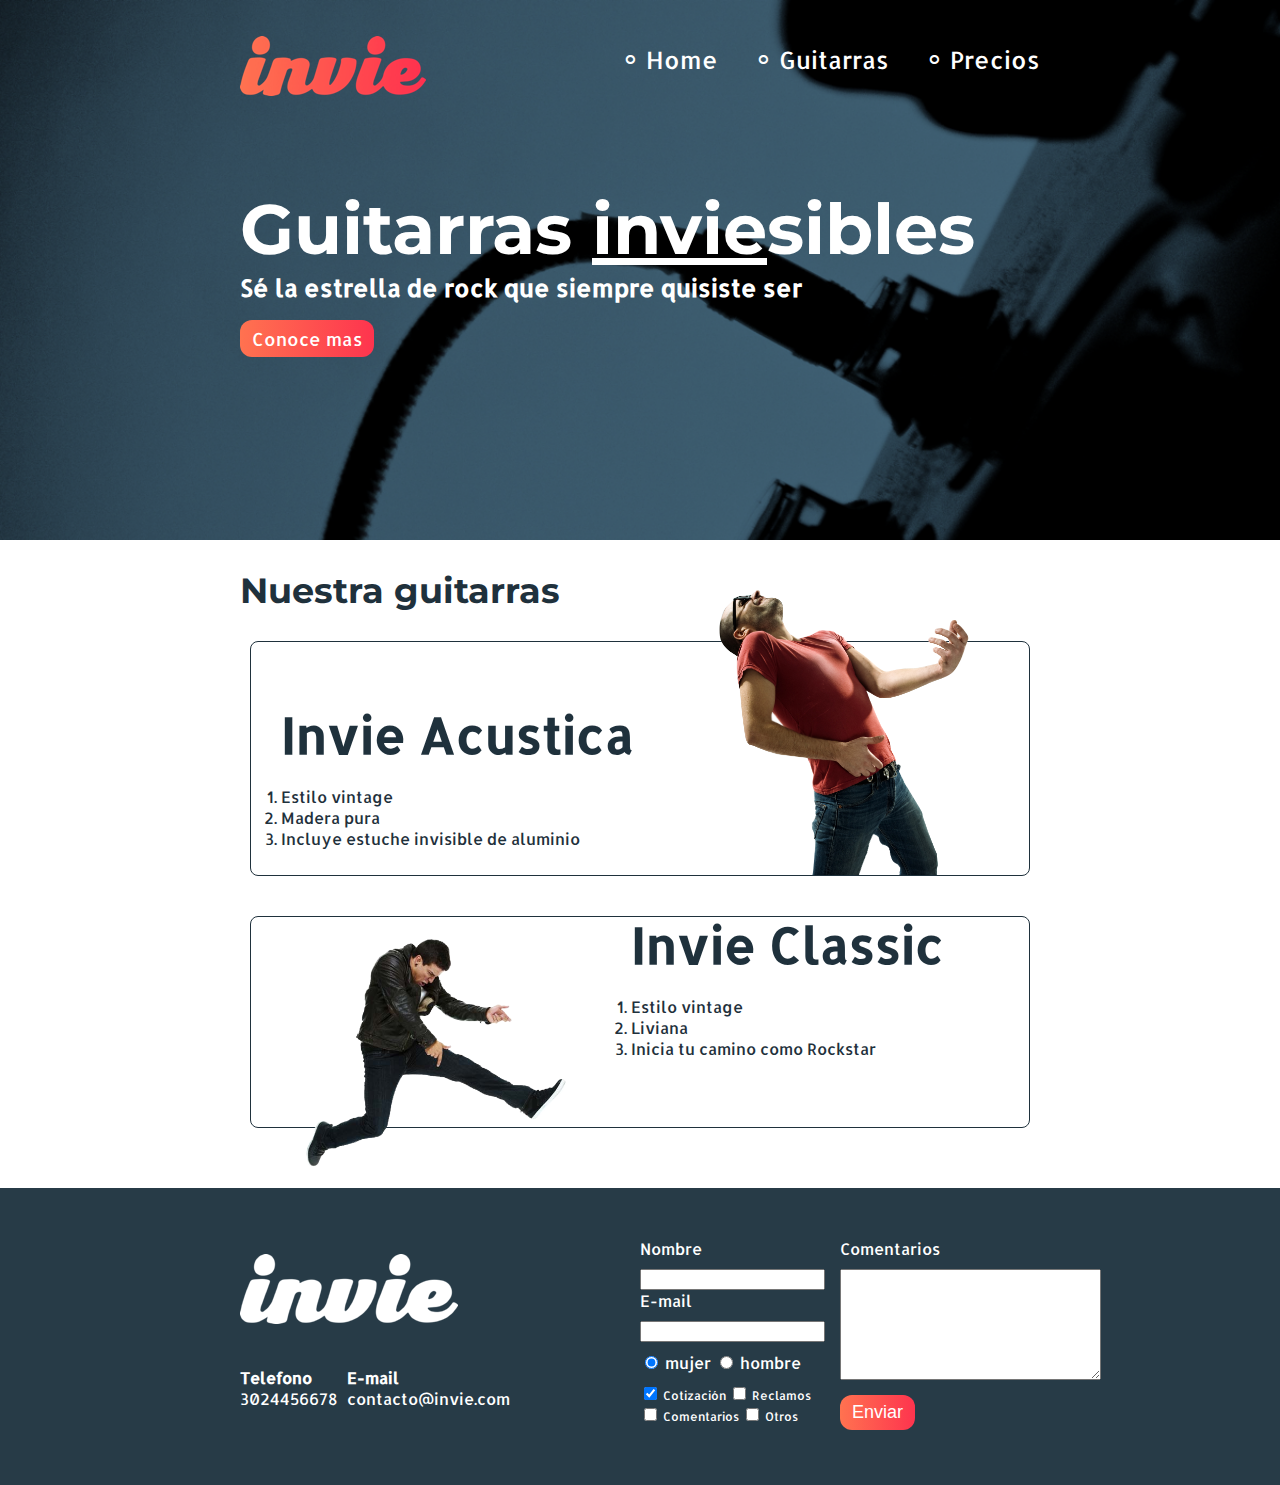
<file: front end/index.html>
<!DOCTYPE html>
<html>
  <head>
    <title>Invie - tus mejores guitarras!!</title>
    <meta charset="utf-8"/>
    <link href='https://fonts.googleapis.com/css?family=Montserrat:400,700|Allerta' rel='stylesheet' type='text/css'>
    <link rel="stylesheet" href="css/invie.css"/>
    <!--<link rel="stylesheet" media="(max-width:800px)" href="css/media-querie.css"/> media querie interno-->

  </head>
  <body>

    <section id="portada" class="portada background "> <!-- portada -->
      <header id="header" class="header contenedor"> <!-- header -->
        <figure class="logotipo"> <!-- logotipo -->
          <img src="images/invie.png" width="186" height="60" alt="Invie logotipo"/>
        </figure>
        <nav class="menu"> <!-- menu -->
          <ul>
            <li>
              <a href="index.html">Home</a>
            </li>
            <li>
              <a href="#guitarras">Guitarras</a>
            </li>
            <li>
              <a href="precios.html">Precios</a>
            </li>
          </ul>
        </nav>
      </header>
      <div class="contenedor">
        <h1 class="titulo">Guitarras <span>invie</span>sibles</h1><!-- titulo -->
        <h3 class="title-a">Sé la estrella de rock que siempre quisiste ser</h3><!-- resumen -->
        <a class="button" href="#guitarras">Conoce mas</a><!-- boton -->
      </div>
    </section>
    <section id="guitarras" class="guitarras contenedor"> <!-- guitarras -->
      <h2>Nuestra guitarras</h2><!-- titulo -->
      <article class="guitarra"> <!-- guitarra 1 -->
        <img class="derecha" src="images/invie-acustica.png" alt="Guitarra Invie Acustica" width="350"/>
        <div class="contenedor-guitarra-a">
          <h3 class="title-b">Invie Acustica</h3>
          <ol>
            <li>Estilo vintage</li>
            <li>Madera pura</li>
            <li>Incluye estuche invisible de aluminio</li>
          </ol>
        </div>
      </article>
      <article class="guitarra b"> <!-- guitarra 2 -->
        <img class="izquierda" src="images/invie-classic.png" alt="Guitarra Invie Classic" width="350"/>
        <div class="contenedor-guitarra-b">
          <h3 class="title-b">Invie Classic</h3>
          <ol>
            <li>Estilo vintage</li>
            <li>Liviana</li>
            <li>Inicia tu camino como Rockstar</li>
          </ol>
        </div>
      </article>
    </section>
    <footer class="footer">
      <div class="contenedor">
        <div class="contacto">
          <img src="images/invie-white.png" alt="logotipo blanco"/>
          <a href="tel:+573024456678"><strong>Telefono</strong> <span>3024456678</span></a>
          <a href="mailto:contacto@invie.com"><strong>E-mail</strong> <span>contacto@invie.com</span></a>
        </div>
        <form class="formulario">
          <div class="col1">
            <label for="nombre">Nombre</label>
            <input type="text" required id="nombre" name="nombre"/>
            <label for="email">E-mail</label>
            <input type="email" required id="email" name="email"/>
            <div class="sexo">
              <label for="mujer">
                <input type="radio" id="mujer" checked name="sexo" value="mujer"> mujer
              </label>
              <label for="hombre">
                <input type="radio" id="hombre" name="sexo" value="hombre"> hombre
              </label>
            </div>
            <div class="intereses">
              <label for="cotizacion">
                <input type="checkbox" checked id="cotizacion" name="intereses" value="cotizacion"> Cotización
              </label>
              <label for="reclamos">
                <input type="checkbox" id="reclamos" name="intereses" value="reclamos"> Reclamos
              </label>
              <label for="comentarios">
                <input type="checkbox" id="comentarios" name="intereses" value="comantarios"> Comentarios
              </label>
              <label for="otros">
                <input type="checkbox" id="otros" name="intereses" value="otros"> Otros
              </label>
            </div>
          </div>
          <div class="col2">
            <label for="comentarios">Comentarios</label>
            <textarea name="comantarios" id="comentarios" cols="30" rows="7"></textarea>
            <input type="submit" value="Enviar" class="button"/>
          </div>
        </form>
      </div>
    </footer>
  </body>
</html>
</file>
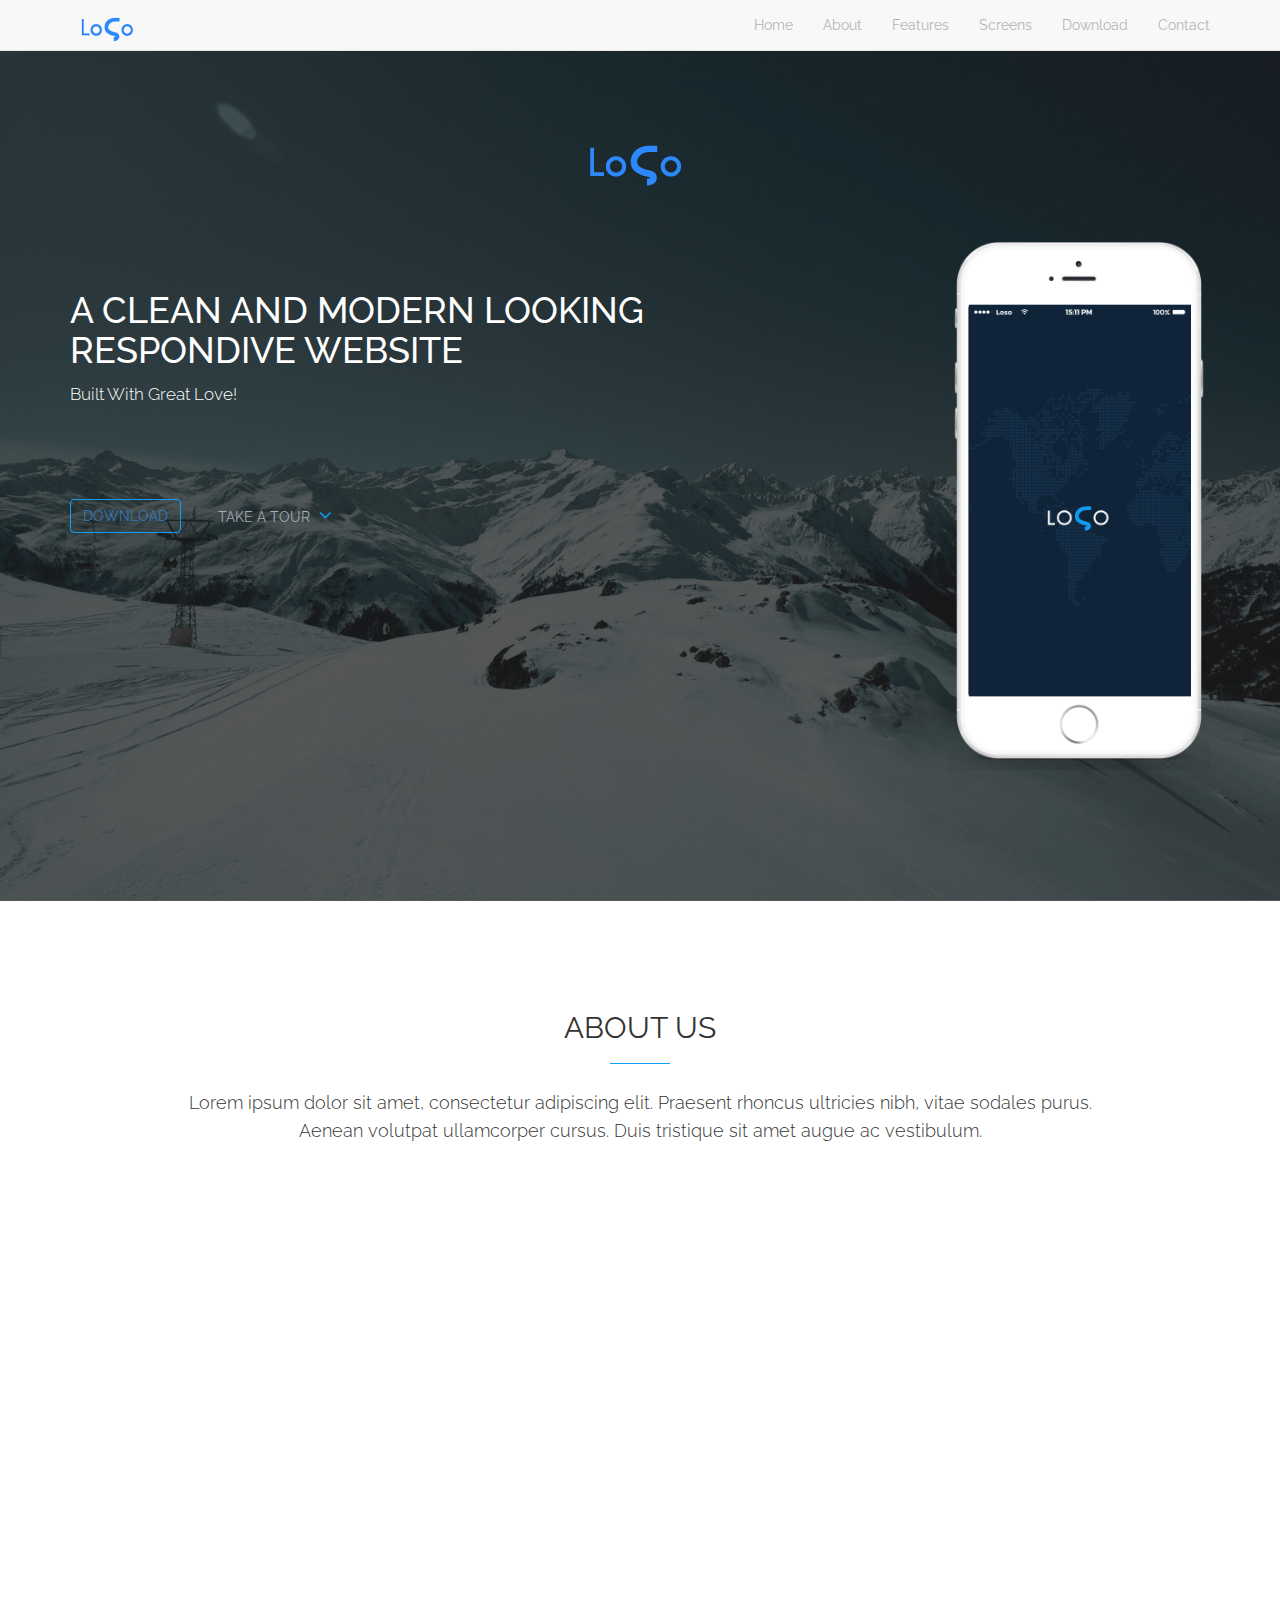
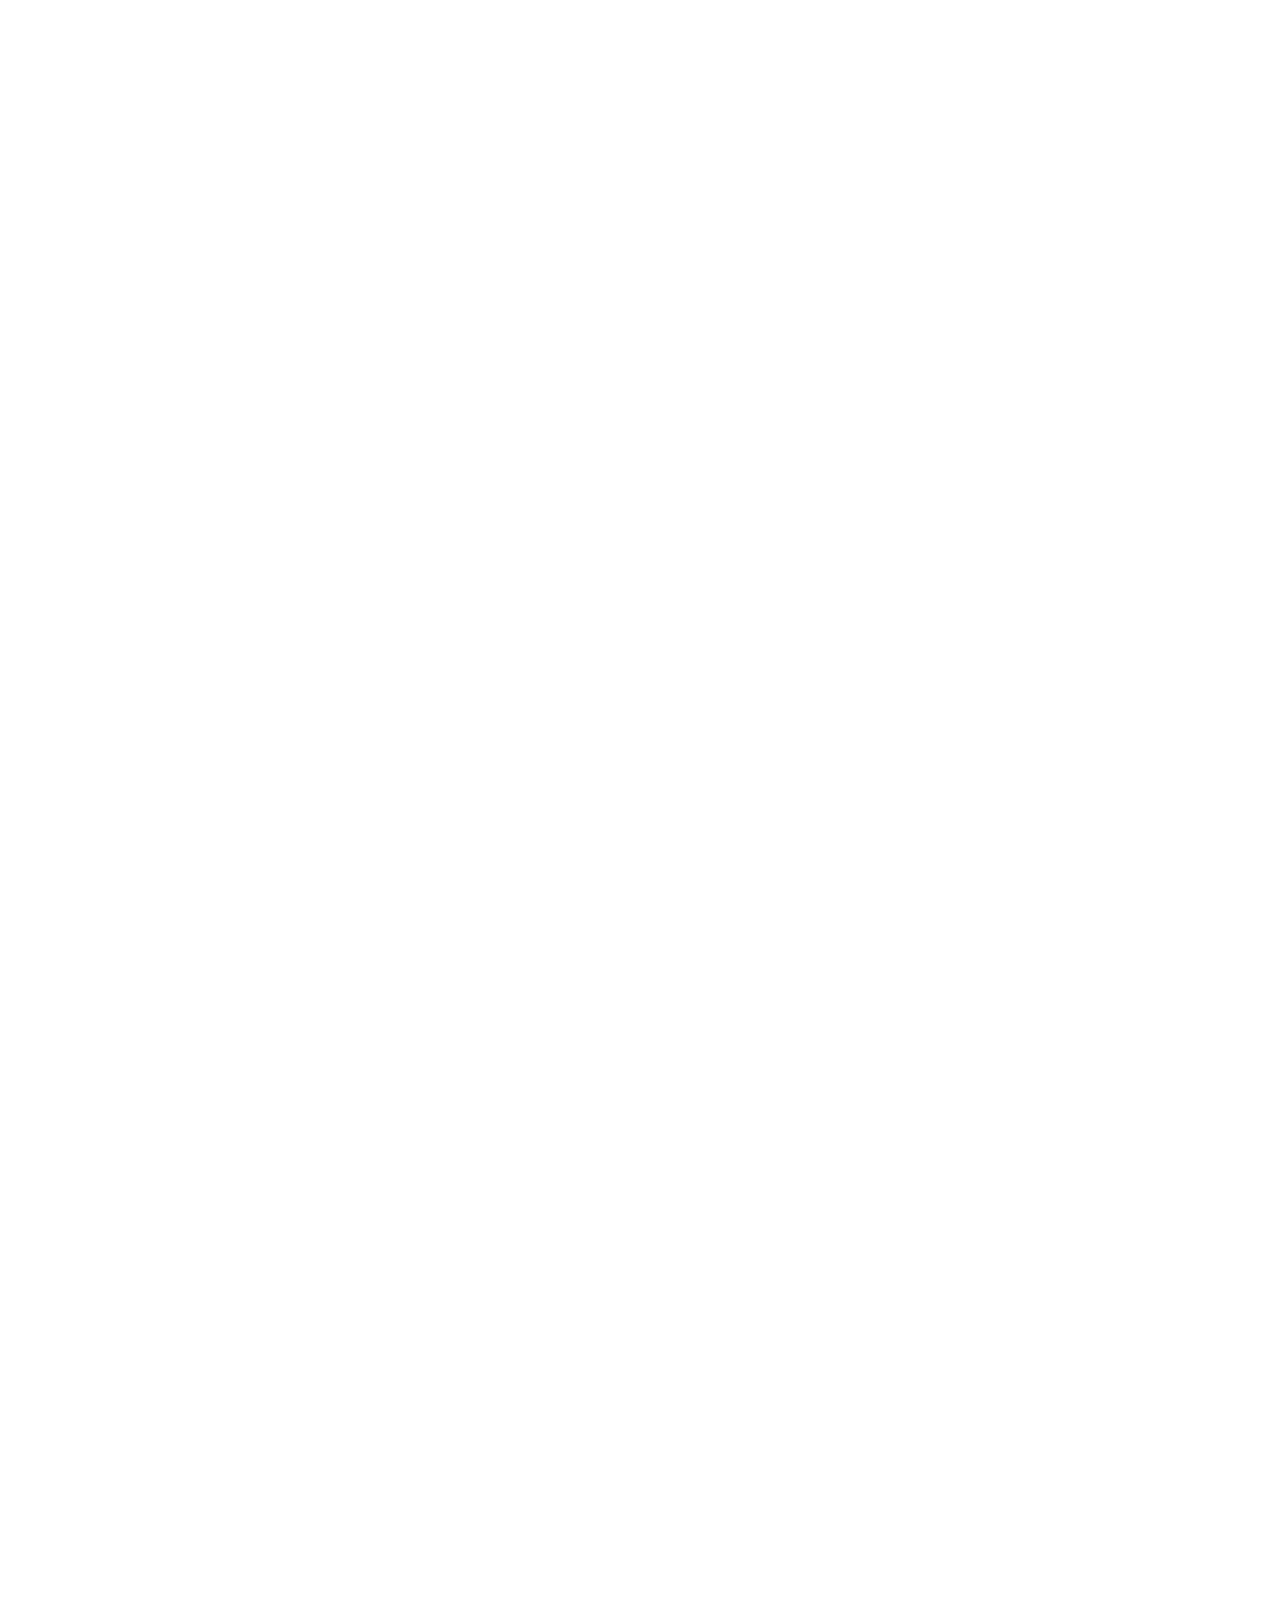
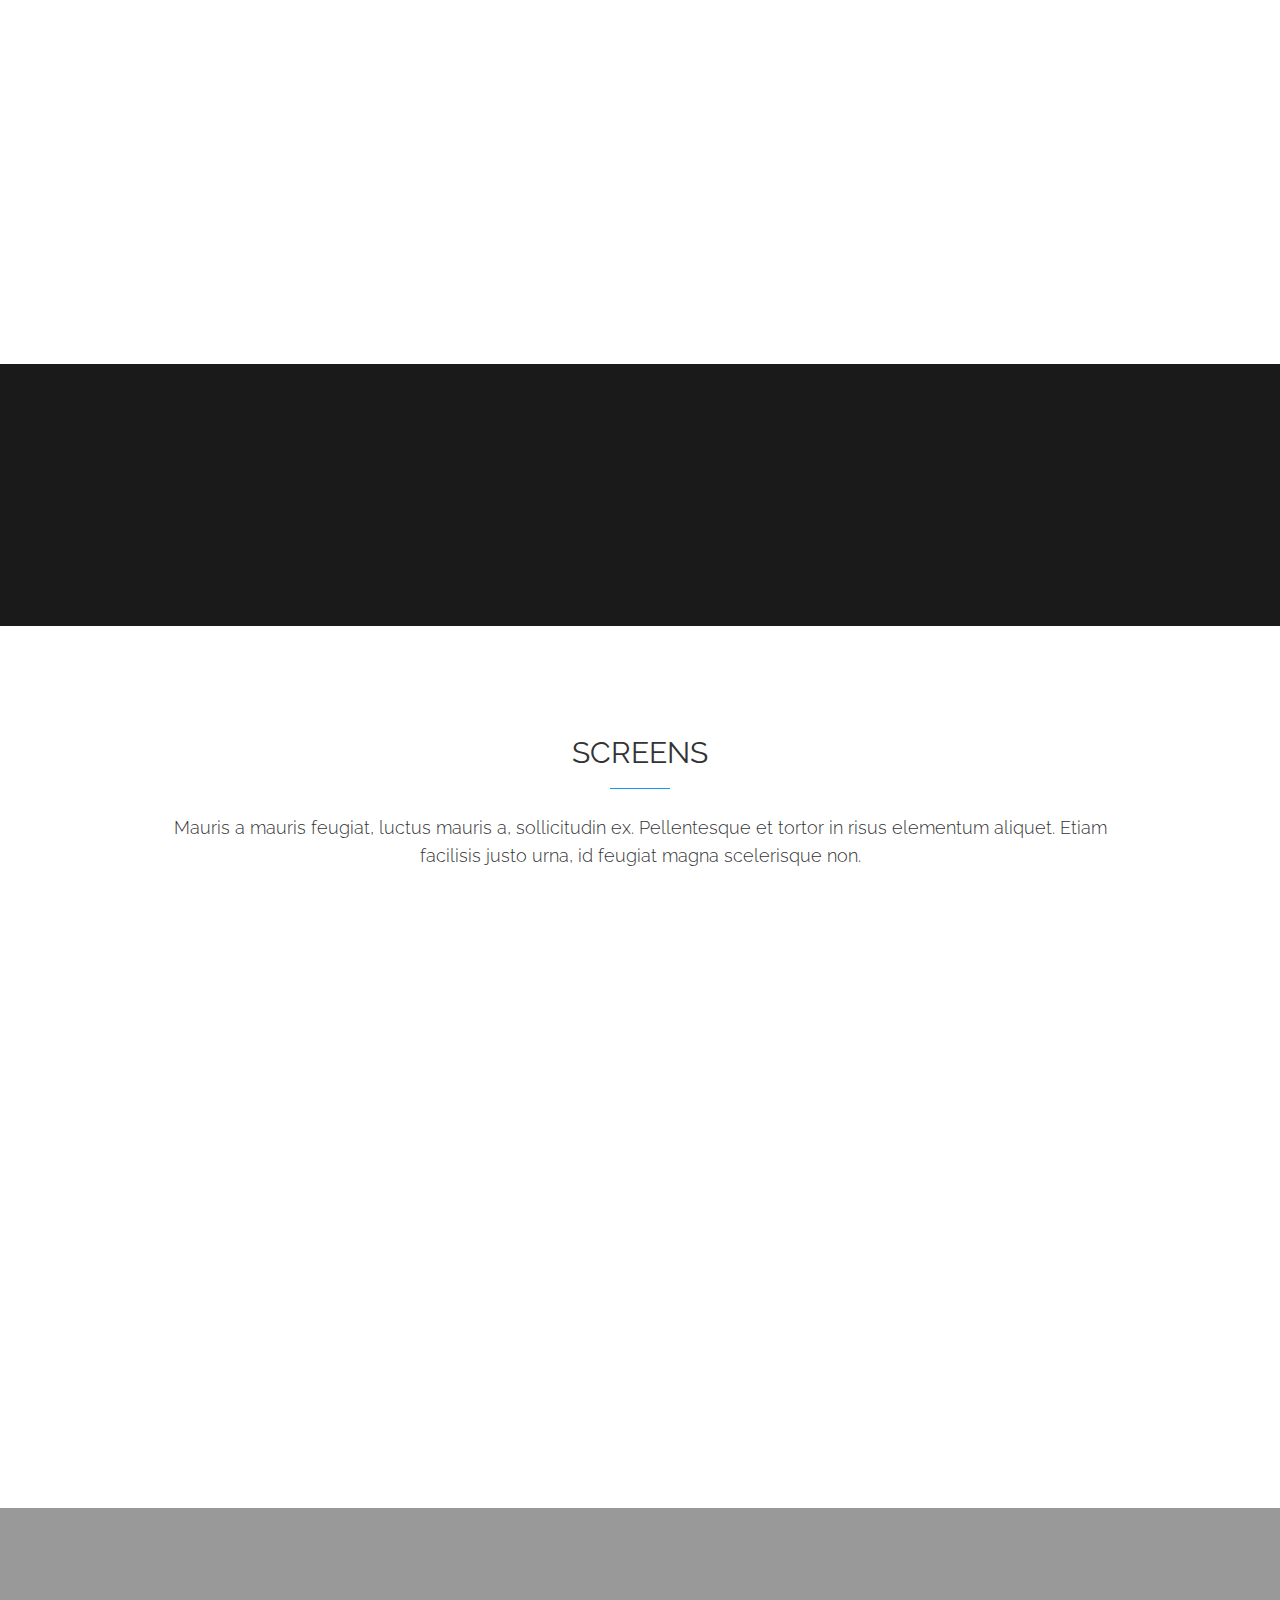
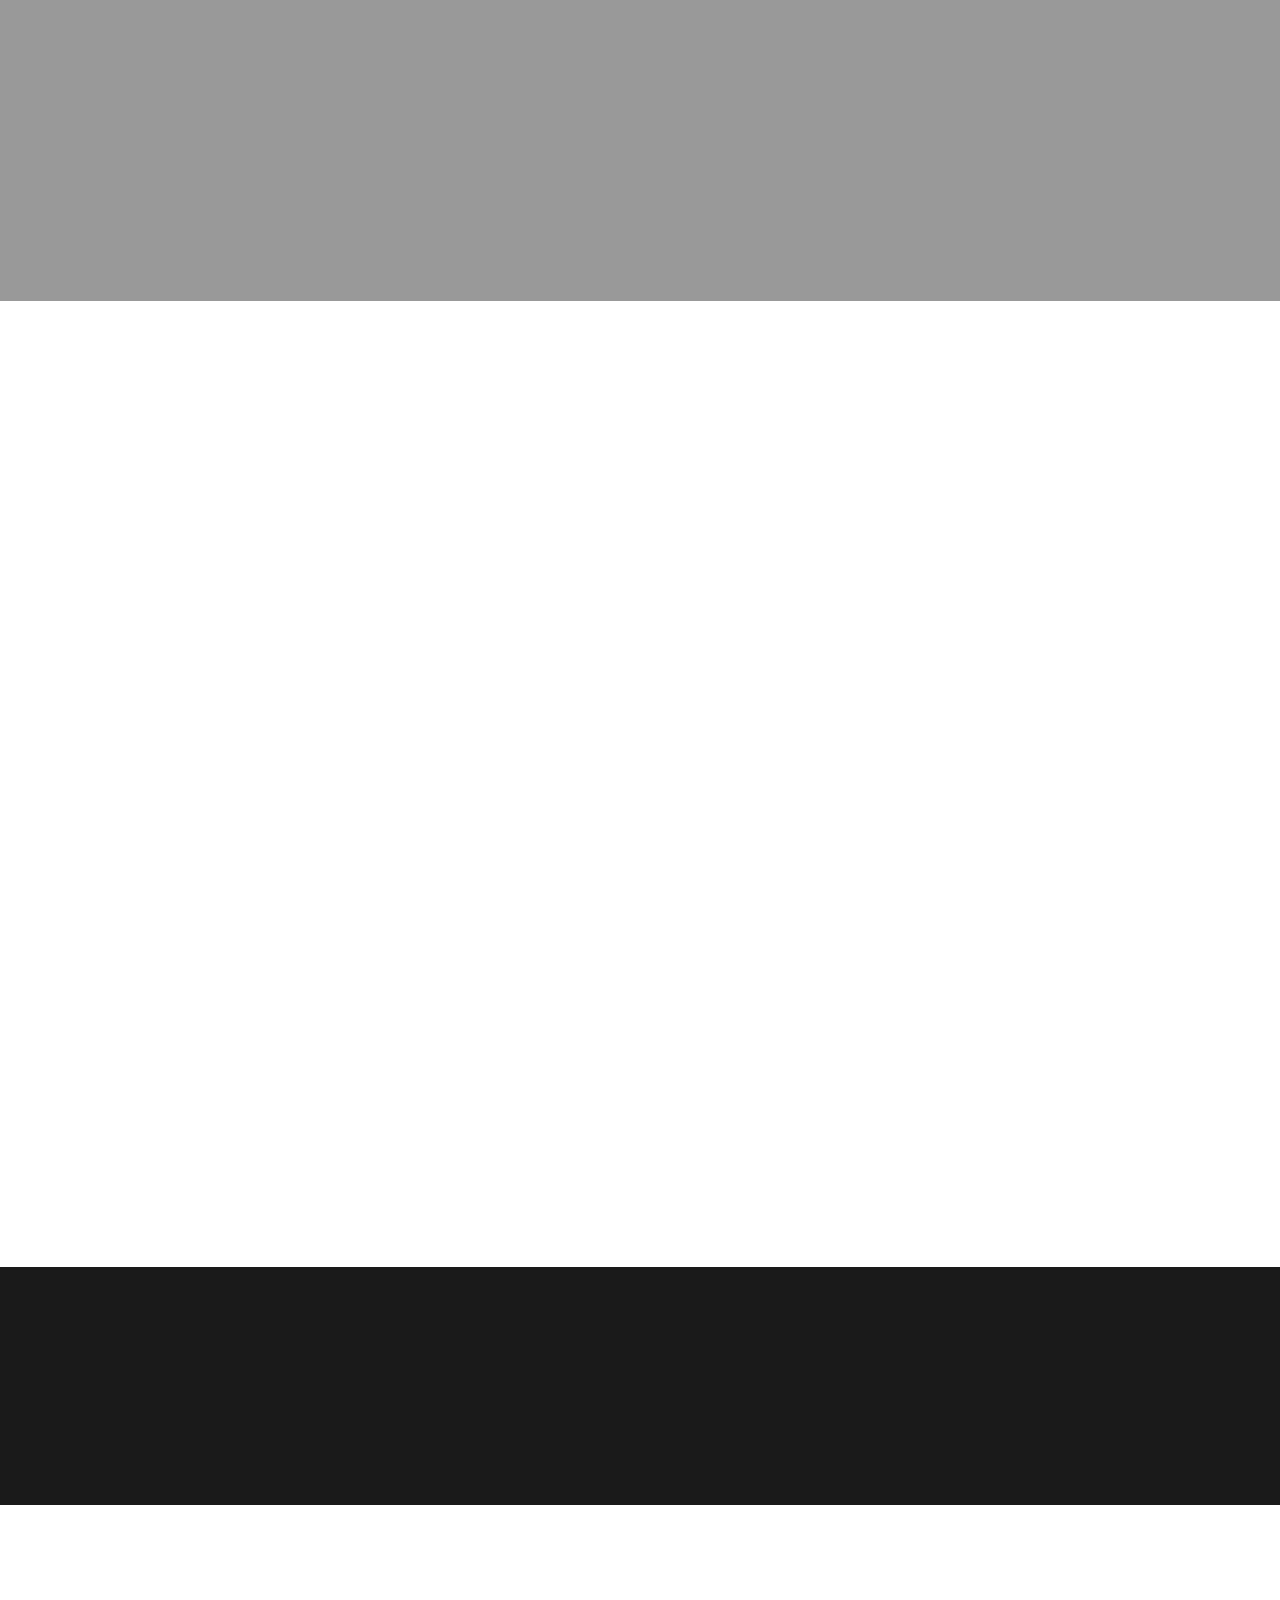
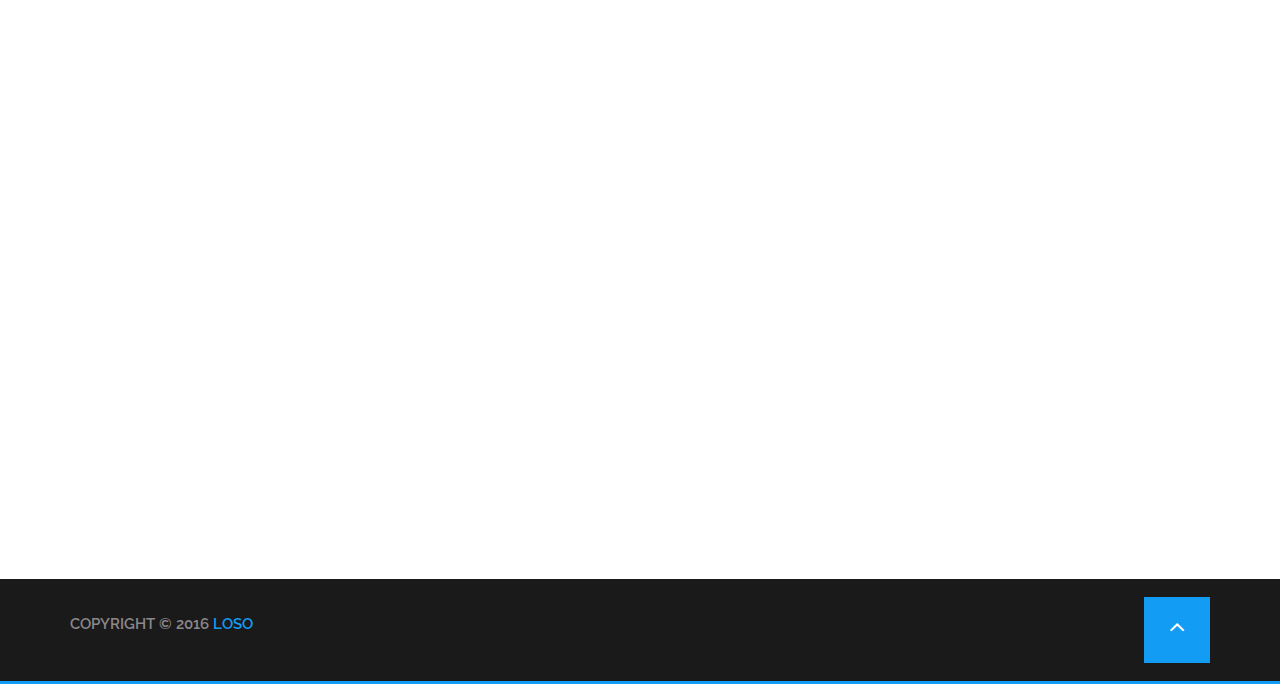
<file: loso/index.html>
<!DOCTYPE html>

<html>


    <head>


        <title>Loso - simple, clean and responsive website</title>

        <meta charset="utf-8">

        <meta name="description" content="simple, clean, responsive website built with html5,css3, js, jQuery and bootstrap ">
        <meta name="keywords" content="web, design, html, css, html5, css3, javasrippt, jquery, bootstrap, development">

        <meta name="viewport" content="width=device-width, initial-scale=1">

        <!-- Fonts -->
        <link href="https://fonts.googleapis.com/css?family=Raleway:300,300i,400,400i,500i,600,600i,700,700i,800,900" rel="stylesheet" type="text/css">
        <link href="https://fonts.googleapis.com/css?family=Source+Sans+Pro:300,300i,400,400i,600i,700,900" rel="stylesheet" type="text/css">

<!-- Favicon -->
        <link rel="icon" type="image/png" href="images/favicon.png">

<!-- CSS -->
        <link rel="stylesheet" type="text/css" href="css/font-awesome.min.css">
        <link rel="stylesheet" type="text/css" href="css/style.css"/>
        <link rel="stylesheet" type="text/css" href="css/bootstrap.min.css">
        <link rel="stylesheet" type="text/css" href="css/responsive.css">


 <!-- animation -->
     <link rel="stylesheet" type="text/css" href="css/animate.css">
<!-- BX slider css -->
      <link rel="stylesheet" type="text/css" href="css/jquery.bxslider.css">

    </head>



    <body>

<header class="header">


  <!-- Navigation -->
 
  <nav class="navbar navbar-default navbar-fixed-top">

  <div class="container">
    
    <div class="nav-header">
      <button type="button" class="navbar-toggle collapsed" data-toggle="collapse" 
      data-target="#loso-navbar-collapse-1" aria-expanded="false">
      <span class="sr-only">toogle navigation</span>    
      <span class="icon-bar"></span>
      <span class="icon-bar"></span>
      <span class="icon-bar"></span>
    </button>

    <a class="navbar-brand" href="#">
      <img src="images/logo-small.png" alt="logo">
    </a>
    </div>
    
    <div class="collapse navbar-collapse" id="loso-navbar-collapse-1">
      <ul class="nav navbar-nav navbar-right">
        <li class="nav-item"><a href="#home">Home </a> </li>
      <li class="nav-item"><a href="#about">About</a> </li>
      <li class="nav-item"> <a href="#features">Features</a></li>
      <li class="nav-item"><a href="#screens">Screens</a></li>
      <li class="nav-item"><a href="#download">Download</a></li>
      <li class="nav-item"><a href="#contact">Contact</a></li>
    </ul>
  </div>
</div>
</nav>
<div class="header-overlay" id="home">
  
  <div class="container header-container">
    
    <div class="row">

        <div class="col-md-12">

          <!-- logo -->
          <div class="logo text-center">

            <img src="images/logo.png" alt="logo">

          </div>

        </div>


      </div>


      <div class="row">

        <div class="col-md-8">


          <div class="header-text">

            <!-- title and description -->
            <h1> A clean and modern looking respondive website</h1>

            <p> Built with great love!</p>


          </div>

          <div class="header-btns">

            <!-- Headers buttons -->

              <a class="btn btn-download wow fadeInLeft" href="#">download</a>
              <a class="btn btn-tour wow fadeInRight" href="#">Take a Tour
              <i class="fa fa-angle-down"></i> </a>

          </div>

      </div>


      <div class="col-md-3 col-md-offset-1">

        <div class="header-iphone">

          <img src="images/iphone-header.png" alt="header iphone">



        </div>


            </div>
        </div>

    </div>


  </div>




</header>


  <section id="about">

    <div class="container">

      <div class="row">

        <div class="col-md-10 col-md-offset-1">

          <div class="section-title">

            <h2> About us</h2>
            <p> Lorem ipsum dolor sit amet, consectetur adipiscing elit.
              Praesent rhoncus ultricies nibh, vitae sodales purus. Aenean volutpat ullamcorper cursus.
               Duis tristique sit amet augue ac vestibulum.</p>

          </div>

      </div>
    </div>
  </div>

  <div class="choose-us-wrapper">

    <div class="container">

      <div class="row">

        <div class="col-md-6">

          <div class="about-iphone wow fadeInLeft">


            <img class="img-responsive" src="images/about-iphone.png" data-wow-duration="1s" data-wow-delay:".5s" alt="iphone">


          </div>


        </div>

          <div class="col-md-6 wow fadeInRight" data-wow-duration="1s"data-wow-delay="1s">


            <div class="choose-us-title">


              <h2> Why choose us?</h2>
              <p>Cum sociis natoque penatibus et magnis dis parturient montes, nascetur ridiculus mus.
                Quisque lacus dui, interdum sit amet varius.</p>


            </div>


            <div class="choose-us-des">


              <div class="choose-us-item wow fadeInUp" data-wow-duration="1s" data-wow-delay:="1s">


                <div><i class="fa fa-bolt"></i></div>

                <h3>QUISQUE LACUS DUI</h3>
                <p>Lipsum Cum sociis natoque penatibus et magnis dis parturient
                  montes, nascetur ridiculus mus. Quisque lacus dui, interdum sit amet varius a, cursus sit amet sapien.
                  Donec eu placerat nisi.</p>

              </div>

              <div class="choose-us-item wow fadeInUp" data-wow-duration="1s" data-wow-delay:="1s">


                <div><i class="fa fa-bullhorn"></i></div>

                <h3>DONEC EU PLACERAT NISI</h3>
                <p>Diso Lipsum Cum sociis natoque penatibus et magnis dis parturient montes, nascetur ridiculus mus.
                  Quisque lacus dui, interdum sit amet varius a, cursus sit amet sapien.
                  Donec eu placerat nisi.</p>

            </div>


            <div class="choose-us-item wow fadeInUp" data-wow-duration="1s" data-wow-delay:="1s">


              <div><i class="fa fa-flag-o"></i></div>

              <h3>PERSPICIATIS UNDE OMNIS</h3>
              <p>Sed ut perspiciatis Cupidatat non proident, sunt in culpa qui officia deserunt mollit anim id est laborum.
                unde omnis iste natus error sit.</p>
          </div>

      </div>

    </div>
  </section>


<!-- Testimonials -->


<section class="testimonial wow bounceInDown">


    <div class="testimonial-overlay">



      <div class"container">


        <div class="row">

          <div class="col-md-12">


            <div id="carousel Testimonials" class="carousel slide" data-ride="carousel">

              <!-- indicators -->
              <ol class="carousel-indicators">
 <li data-target="#carousel-testimonial " data-slide-to="0" class="active"></li>
 <li data-target="#carousel-testimonial " data-slide-to="1"></li>
 <li data-target="#carousel-testimonial " data-slide-to="2"></li>
</ol>


              <!-- wrapper for slides -->
                <div class="carousel-inner">


                    <!-- item 1 -->
                      <div class="item active text-center">

                        <img src="images/client-01.jpg" alt="testimonial" class="center-block">

                        <div class="testimonial-caption">

                          <h2>Daniel</h2>
                          <h4><span> Sr. Software engineer,</span>blue gyms</h4>
                          <p>Lorem ipsum dolor sit amet, consectetur adipisicing
                            elit, sed do eiusmod tempor incididunt ut labore et dolore magna aliqua.
                            Ut enim ad minim veniam, quis nostrud exercitation ullamco laboris nisi ut aliquip.</p>

                        </div>


                      </div>

                      <!-- item 2 -->
                        <div class="item text-center">

                          <img src="images/client-02.jpg" alt="testimonial" class="center-block">

                          <div class="testimonial-caption">

                            <h2>Rauls Pole</h2>
                            <h4><span> Marketing manager,</span>Rysko</h4>
                            <p>Lorem ipsum dolor sit amet, consectetur adipisicing
                              elit, sed do eiusmod tempor incididunt ut labore et dolore magna aliqua.
                              Ut enim ad minim veniam, quis nostrud exercitation ullamco laboris nisi ut aliquip.</p>

                          </div>


                        </div>

                        <!-- item 1 -->
                          <div class="item text-center">

                            <img src="images/client-03.jpg" alt="testimonial" class="center-block">

                            <div class="testimonial-caption">

                              <h2>Jim so</h2>
                              <h4><span> Assistance Manager,</span>gidfo</h4>
                              <p>Lorem ipsum dolor sit amet, consectetur adipisicing
                                elit, sed do eiusmod tempor incididunt ut labore et dolore magna aliqua.
                                Ut enim ad minim veniam, quis nostrud exercitation ullamco laboris nisi ut aliquip.</p>

                            </div>


                          </div>


                </div>

            </div>
          </div>


        </div>

      </div>




    </div>



</section>


<!-- Features -->


  <section class="features" id="features">


    <div class="container">



      <div class="row">


        <div class="col-md-10 col-md-offset-1">



          <div class="section-title wow fadeIn" data-wow-duration="1s">


            <h2>Features</h2>

            <p>Lorem ipsum dolor sit amet, consectetur adipisicing elit,
               sed do eiusmod tempor incididunt ut labore et dolore magna aliqua.
                Ut enim ad minim veniam, quis nostrud exercitation ullamco laboris nisi ut aliquip.</p>



        </div>


</div>


    </div>


  </div>





<div class="features-inner-wrapper">




  <div class="container">



<div class="row">



    <div class="col-md-4 wow fadeInLeft" data-wow-duration="1s">

      <!-- left feature item 01 -->
      <div class="left-feature-item">

        <!-- icon -->
        <div class="left-feature-item-icon">


          <i class="fa fa-desktop"></i>




        </div>


        <h3> RETINA READY</h3>
        <p>Lorem ipsum dolor, consectetur sed do adipisicing elit, sed do
        eiusmod tempor incididunt</p>


      </div>

      <!-- left feature item 02 -->
      <div class="left-feature-item">

        <!-- icon -->
        <div class="left-feature-item-icon">


          <i class="fa fa-mobile"></i>




        </div>


        <h3> MOBILE READY</h3>
        <p>Lorem ipsum dolor, consectetur sed do adipisicing elit, sed do
        eiusmod tempor incididunt</p>


      </div>


      <!-- left feature item 03 -->
      <div class="left-feature-item">

        <!-- icon -->
        <div class="left-feature-item-icon">


          <i class="fa fa-eye"></i>




        </div>


        <h3> EASY LAYOUT</h3>
        <p>Lorem ipsum dolor, consectetur sed do adipisicing elit, sed do
        eiusmod tempor incididunt</p>


      </div>

    </div>


    <div class="col-md-4">
      <div class="feature-iphone">
        <img class="wow bounceIn img-responsive" data-wow-duration="1s" src="images/iphone-02.png" alt="feature ihpone">
      </div>
    </div>






    <div class="col-md-4 wow fadeInRight" data-wow-duration="1s">

      <!-- right feature item 01 -->
      <div class="right-feature-item">



        <!-- icon -->

        <div class="right-feature-item-icon">


          <i class="fa fa-certificate"></i>


        </div>

         <!-- feature item title and description -->

         <h3>CERTIFICATE SOLUTION<H3>
           <p>Lorem ipsum dolor, consectetur sed do adipisicing elit, sed do
           eiusmod tempor incididunt</p>

      </div>

      <!-- right feature item 02 -->
      <div class="right-feature-item">



        <!-- icon -->

        <div class="right-feature-item-icon">


          <i class="fa fa-rss"></i>


        </div>

         <!-- feature item title and description -->

         <h3>CONSTANT FEED<H3>
           <p>Lorem ipsum dolor, consectetur sed do adipisicing elit, sed do
           eiusmod tempor incididunt</p>

      </div>


      <!-- right feature item 03 -->
      <div class="right-feature-item">



        <!-- icon -->

        <div class="right-feature-item-icon">


          <i class="fa fa-database"></i>


        </div>

         <!-- feature item title and description -->

         <h3>SECURE DATA<H3>
           <p>Lorem ipsum dolor, consectetur sed do adipisicing elit, sed do
           eiusmod tempor incididunt</p>

      </div>


    </div>



  </div>




</div>
</section>


<!-- purchase now -->

<section class="purchase-now">


  <div class="container">

      <div class="row wow fadeInLeft" data-wow-duration="1s">

        <div class="col-md-9">

          <p>Mauris a mauris feugiat, luctus mauris a, 
          sollicitudin ex. Pellentesque et tortor in risus elementum aliquet. Etiam facilisis
          justo urna, id feugiat magna scelerisque non.</p>


        </div>

        <div class="col-md-3">

          <a class="btn btn-primary btn-purchase-now" href="#">Purchase Now</a>


        </div>

      </div>


  </div>
</section>

<!-- Screens -->

<section class="screens" id="screens">

    <div class="container">

      <div class="row">


        <div class="col-md-10 col-md col-md-offset-1">


          <div class="section-title">
            <h2> Screens </h2>
            <p>Mauris a mauris feugiat, luctus mauris 
            a, sollicitudin ex. Pellentesque et tortor in risus elementum aliquet. Etiam facilisis
            justo urna, id feugiat magna scelerisque non.</p>

          </div>
        </div>
      </div>
    </div>

      <div class="screen-slider wow bounceInRight" data-wow-duration="1s">

        <div class="container">


          <div class="bxslider">

            <div class="item">
              
              <img src="images/screen-01.png"  alt="screen">
              
            </div>
            
            <div class="item">
              
              <img src="images/screen-02.png"alt="screen">
              
            </div>
            
            <div class="item">
              
                  <img src="images/screen-03.png" alt="screen">
                  
                </div>
                <div class="item">
                  
                  <img src="images/screen-04.png"  alt="screen">
                  
                </div>
              </div>
            </div>

      </div>

</section>

<!-- Counters -->

<section class="counter">

<div class="counter-overlay">

<div class="container wow bounceInLeft" data-wow-duration="1s">

  <div class="row text-center">

    <div class="col-md-3">

      <div class="counter-item">

        <div><i class="fa fa-cloud-download"></i></div>
        <h2><span class="counter-num"> 1588 </span><span>+</span></h2>
        <p>Downloads</p>
        </div>
      </div>
        <div class="col-md-3">
      <div class="counter-item">
      
        <div>
          <i class="fa fa-gift"></i>
        </div>
        <h2>
          <span class="counter-num"> 3500 </span>
          <span>+</span>
        </h2>
        <p>Awards</p>
      </div>
      </div>
        <div class="col-md-3">
      <div class="counter-item">
      
        <div>
          <i class="fa fa-heart-o"></i>
        </div>
        <h2>
          <span class="counter-num"> 199 </span>
          <span>+</span>
        </h2>
        <p>Likes</p>
      </div>
      </div>
        <div class="col-md-3">
      <div class="counter-item">
      
        <div>
          <i class="fa fa-check"></i>
        </div>
        <h2>
          <span class="counter-num"> 1066 </span>
          <span>+</span>
        </h2>
        <p>Recomended</p>
      </div>
      </div>
    
      
    </div>
  </div>
  
</div>
</section>

<!-- download now -->

<section class="download-now" id="download">

  <div class="container">
    <div class="row">
      <div class="col-md-10 col-md-offset-1 wow fadeInUp" data-wow-duration="1s">


        <div class="section-title">

          <h2>Download Now</h2>
            <p>Mauris a mauris feugiat, luctus mauris a, sollicitudin ex. Pellentesque et tortor in risus elementum aliquet. Etiam facilisis
              justo urna, id feugiat magna scelerisque non.</p>

        </div>


      </div>


      </div>
    </div>
  </div>

  <div class="container">

    <div class="row">

      <div class="col-md-8 col-md-offset-2 wow fadeInUp" data-wow-duration="1s">

        <img class="img-responsive" src="images/download-screen.png" alt="download-screen">



      </div>

    </div>


  </div>
</section>


<!-- Available on -->


<section class="available-on">

  <div class="container wow bounceInRight" data-wow-duration="1s">

    <div class="row">

      <div class="col-md-6">


        <div class="available-title">
          <h2> Available On</h2>
            <p>Mauris a mauris feugiat, luctus mauris a, sollicitudin ex. Pellentesque et tortor in risus elementum aliquet. Etiam facilisis
              justo urna, id feugiat magna scelerisque non.</p>

        </div>

      </div>

      <div class="col-md-6">

        <div class="row">

          <a href="#">


            <div class="col-md-4 no-padding">


              <div class="available-on-item">

                <i class="fa fa-apple"></i>
                <div class="available-on-inner">

                  <h2>IOS</h2>

                </div>
              </div>

            </div>

          </a>

            <a href="#">
            
            
              <div class="col-md-4 no-padding">
            
            
                <div class="available-on-item">
            
                  <i class="fa fa-android"></i>
                  <div class="available-on-inner">
            
                    <h2>Android</h2>
            
                  </div>

                </div>
            
              </div>
            
            </a>
              <a href="#">
              
              
                <div class="col-md-4 no-padding">
              
              
                  <div class="available-on-item">
              
                    <i class="fa fa-windows"></i>
                    <div class="available-on-inner">
              
                      <h2>Windows</h2>
              
                    </div>
                  </div>
              
                </div>
              
              </a>
        </div>
      </div>
    </div>
  </div>
</section>

<!-- Contact Us -->
<section class="Contact Us" id="contact">

  <div class="container wow bounceIn">

    <div class="row">

      <div class="col-md-10 col-md-offset-1">

        <div class="section-title">

          <h2>Contact Us</h2>
          <p>Mauris a mauris feugiat, luctus mauris a, sollicitudin ex. Pellentesque et tortor in risus elementum aliquet. Etiam facilisis
            justo urna, id feugiat magna scelerisque non.</p>
        </div>



      </div>
    </div>
  </div>


    <div class="contact-us-form wow bounceIn">
      <div class="container">
        <div class="form">
          <div class="row">

            <div class="col-md-4">

              <input type="text" class="form-control" id="name" placeholder="Name">
              <input type="email" class="form-control" id="email" placeholder="email">
              <imput type="text" class="form-control" id="subject"placeholder="subject">
              

            </div>

            <div class="col-md-8">
              
              <textarea class="form-control" id="message" rows="25" cols="10" placeholder="Message text...."></textarea>

              <button type="button" class="btn btn-default submit-btn form-submit">Send</button>


            </div>

          </div>
        </div>
      </div>
    </div>


    <div class="container">
      <div class="row">

        <div class="col-md-12 wow bounceInLeft">
          <div class="social-icons ">

            <ul>
              <li><a href="#"><i class="fa fa-facebook"></i></a></li>
              <li><a href="#"><i class="fa fa-twitter"></i></a></li>
              <li><a href="#"><i class="fa fa-youtube-play"></i></a></li>




            </ul>


          </div>
        </div>
      </div>


    </div>
</section>


<!-- Footer -->

<footer class="footer">

  <div class="container">
    <div class="row">
      <div class="col-md-6">

          <div id="copyright">
            <p>Copyright &copy; 2016 <a href="#">Loso</a></p>
          </div>
      </div>

      <div class="col-md-6">
        <div class="scroll-top">

          <a href="#home"><i class="fa fa-angle-up"></i></a>
          
        </div>
      </div>
    </div>
  </div>
</footer>
<!-- bootstrap JavaScript -->
      <script src="js/jquery.js"></script>
      <script src="js/bootstrap.min.js"></script>

      <!-- BX slider js -->

      <script src="js/jquery.bxslider.min.js"></script>


      <!-- JS counter lib and waypoint -->

      <script src="js/jquery.counterup.min.js"></script>
      <script src="js/jquery.waypoints.min.js"></script>

      <!-- WOW jS -->
      <script src="js/wow.min.js"></script>
      <!-- Custom js -->
      <script src="js/custom.js"></script>

    </body>


</html>
</file>
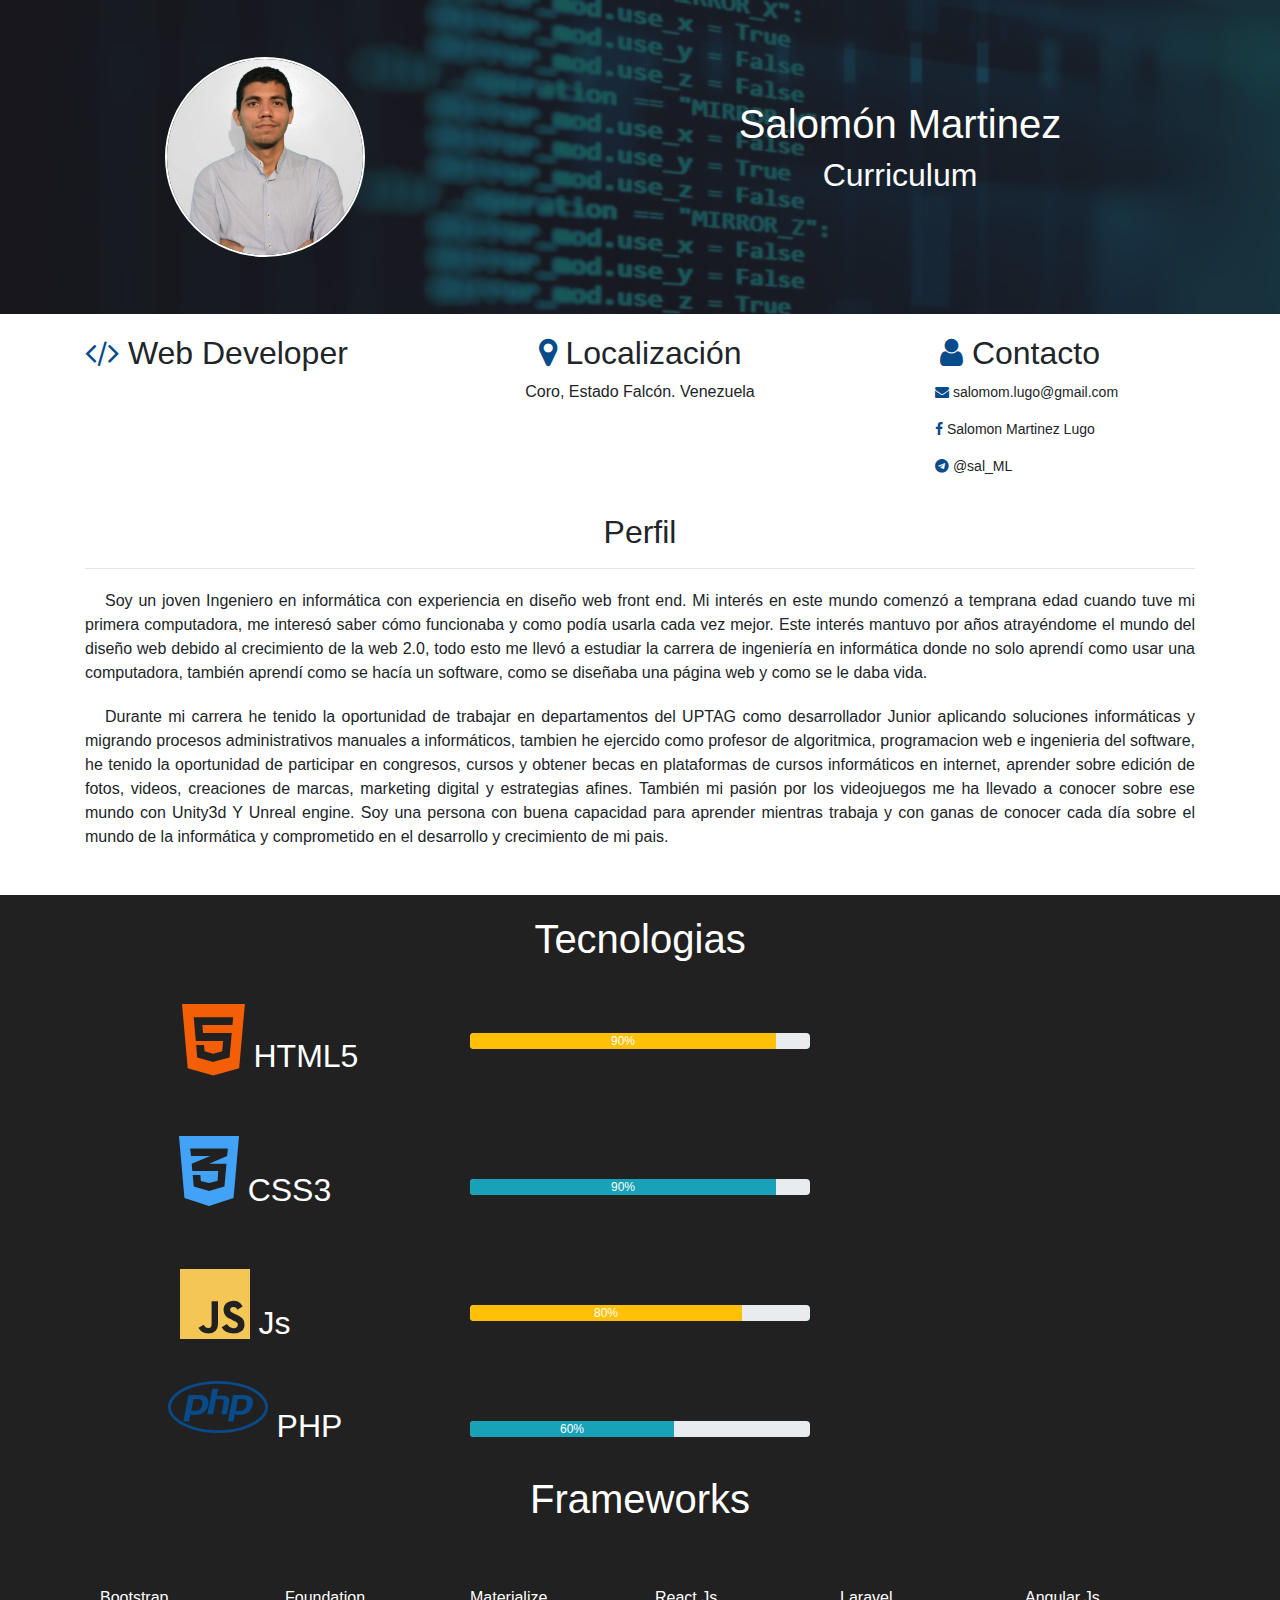
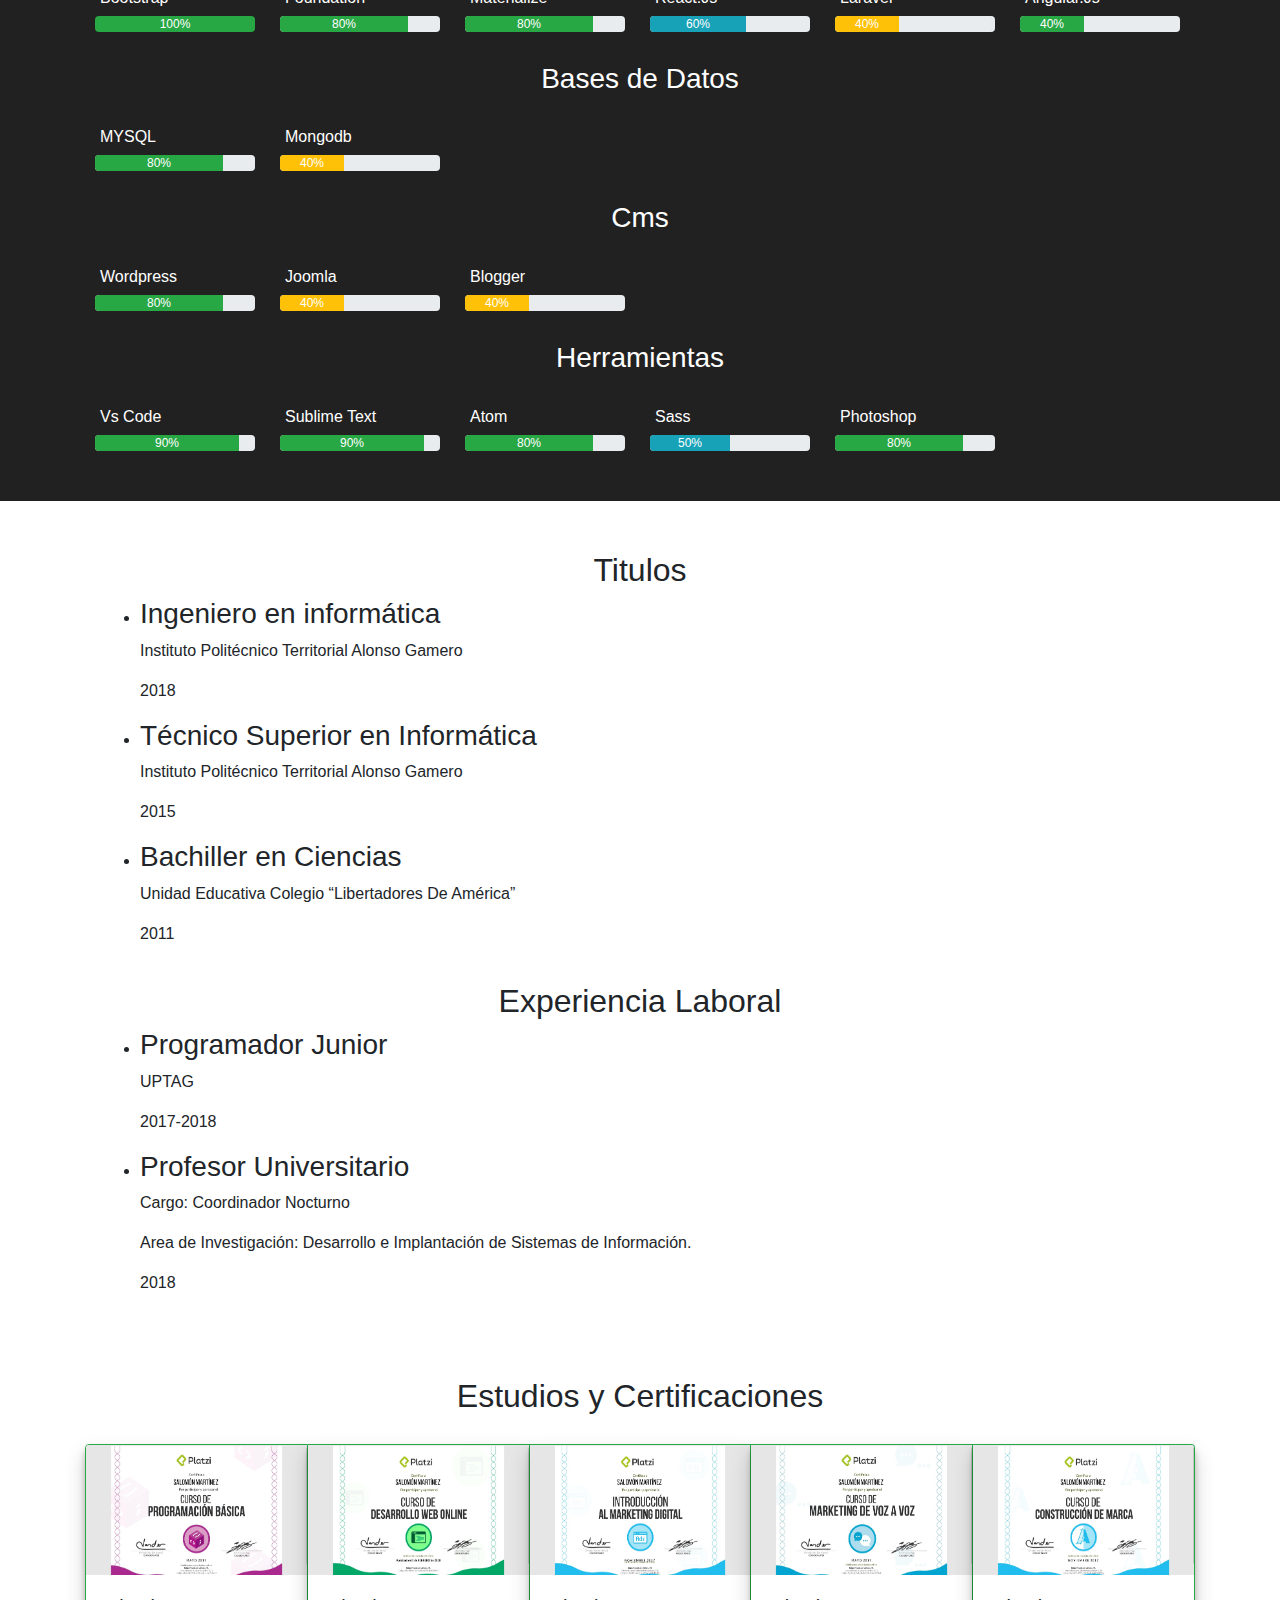
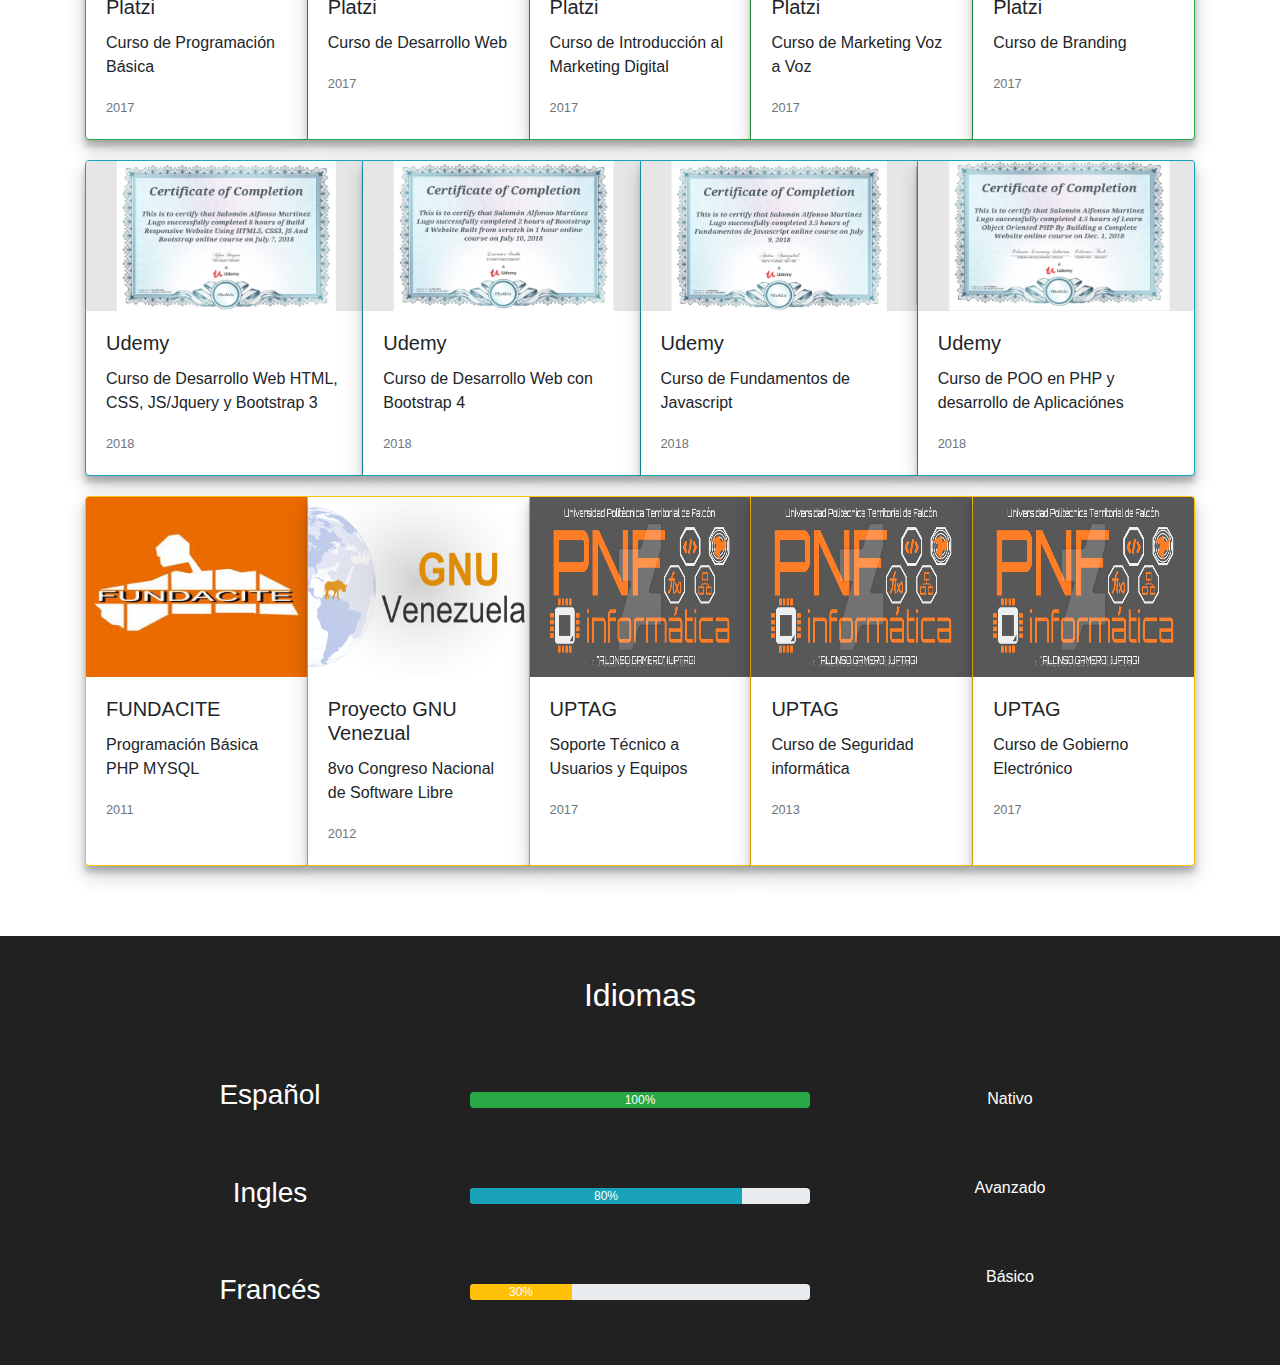
<file: Curriculum/curriculum.html>
<!DOCTYPE html>
<html>
<head>
    <meta charset="utf-8" />
    <meta http-equiv="X-UA-Compatible" content="IE=edge">
    <title>Curriculum</title>
    <meta name="viewport" content="width=device-width, initial-scale=1">
    <link rel="stylesheet" type="text/css"href="css/style.css" />
    <link rel="stylesheet" type="text/css" href="css/font-awesome.min.css">
    <link rel="stylesheet" type="text/css" href="css/brands.min.css">
    <link rel="stylesheet" type="text/css" href="css/fontawesome.min.css">
    <link rel="stylesheet" type="text/css" href="css/bootstrap.min.css">
    <link rel="stylesheet" type="text/css" href="css/animate.css">

</head>
<body>
  
    <section class="header">

        <div class="header-overlay">

            
            
            <div class="container ">
                
                
                
            <div class="row">
                
                
                <div class="col-md-6">
                    
                    <img class="img" src="img/salo3.jpg"width="200px" height="200px">
                </div>
                
                <div class="col-md-4 name ">
                    
                    <h1>Salomón Martinez</h1>
                    <h2>Curriculum</h2>
                    
                </div>
            </div>
        </div>
    </div>
    
</div>
</section>

<section class="descripcion">
    
    
    <div class="container">
        <div class="row">
        <div class="col-md-4">
            <div class="web">

                <h2><i class="fa fa-code" aria-hidden="true"></i> Web Developer</h2>
                
            </div>
        </div>
            <div class="col-md-4">
                <div class="local">
                <h2><i class="fa fa-map-marker" aria-hidden="true"></i> Localización</h2>
                <p>Coro, Estado Falcón. Venezuela</p>
                </div>
                </div>
                
                <div class="col-md-4">
                    <div class="contacto">
                        
                        <h2><i class="fa fa-user" aria-hidden="true"></i> Contacto</h2>
                        
                        <p><i class="fa fa-envelope" aria-hidden="true"></i> salomom.lugo@gmail.com</p>
                        <p>
                        <a href="https://www.facebook.com/salomon.martinezlugo?ref=bookmarks"><i class="fa fa-facebook" aria-hidden="true"></i></a>
                        Salomon Martinez Lugo</p>
                        <p><i class="fab fa-telegram" aria-hidden="true"></i> @sal_ML</p>
                        
                        
                    </div>
                </div>
            </div>
        </div>
        
    </section>
            <section class="perfil">

            <div class="container">
                <div class="row">
                    
                        <div class="col-md-12 center">

                            <h2>Perfil</h2>
                            <hr>
                            
                            <p>Soy un joven Ingeniero en informática con experiencia en diseño web front end. Mi interés en este mundo comenzó a temprana
                            edad cuando tuve mi primera computadora, me interesó saber cómo funcionaba y como podía usarla cada vez mejor. Este interés
                            mantuvo por años atrayéndome el mundo del diseño web debido al crecimiento de la web 2.0, todo esto me llevó a estudiar la
                            carrera de ingeniería en informática donde no solo aprendí como usar una computadora, también aprendí como se hacía un software,
                            como se diseñaba una página web y como se le daba vida.</p>
                            <p>Durante mi carrera he tenido la oportunidad de trabajar en departamentos del UPTAG como desarrollador Junior aplicando soluciones informáticas y migrando
                            procesos administrativos manuales a informáticos, tambien he ejercido como profesor de algoritmica, programacion web e ingenieria del software,
                            he tenido la oportunidad de participar en congresos, cursos y obtener becas
                            en plataformas de cursos informáticos en internet, aprender sobre edición de fotos, videos, creaciones de marcas, marketing
                            digital y estrategias afines. También mi pasión por los videojuegos me ha llevado a conocer sobre ese mundo con Unity3d Y
                            Unreal engine. Soy una persona con buena capacidad para aprender mientras trabaja y con ganas de conocer cada día sobre el
                            mundo de la informática y comprometido en el desarrollo y crecimiento de mi pais.  </p>
                           

                        </div>


                    </div>
                </div>

            </section>

            <section class="habilidades">

                <div class="container">

                    <div class="row">
                        <div class="col-md-12">

                          <h1 class="title">Tecnologias</h1>  
                        </div>
                        </div>
                        <div class="container">
                                <div class="row">

                                    <div class="col-md-4 tech">
                                        <div>
                                
                                            <h2><i class="fa fa-html5" aria-hidden="true"></i> HTML5</h2>
                                            <h2>
                                            <i class="fab fa-css3-alt"></i></i> CSS3</h2>
            
                                            <h2>
                                                <i class="fab fa-js"></i>
                                                </i> Js</h2>
                                    
                                                  <!-- <h2 class="boot"><img src="img/boot.png" width="75px" height="75px"> Bootstrap</h2> -->

                                                <h2>
                                                    <i class="fab fa-php"></i>
                                                    </i> PHP</h2>
                                        </div>
                                       
                                    </div>
                                    <div class="col-md-4">
                                        <div class="progress">
                                            <div class="progress-bar bg-warning" role="progressbar" style="width: 90%" aria-valuenow="75" aria-valuemin="0" aria-valuemax="100">90%</div>
                                        </div>
                                        <div class="progress pro-css">
                                            <div class="progress-bar bg-info" role="progressbar" style="width: 90%" aria-valuenow="75" aria-valuemin="0" aria-valuemax="100">90%</div>
                                        </div>
                                        <div class="progress pro-js">
                                            <div class="progress-bar bg-warning" role="progressbar" style="width: 80%" aria-valuenow="75" aria-valuemin="0" aria-valuemax="100">80%</div>
                                        </div>
                                        <!-- <div class="progress pro-boot">
                                            <div class="progress-bar bg-info" role="progressbar" style="width: 90%" aria-valuenow="75" aria-valuemin="0" aria-valuemax="100">90%</div>
                                        </div> -->
                                        <div class="progress pro-php">
                                            <div class="progress-bar bg-info" role="progressbar" style="width: 60%" aria-valuenow="75" aria-valuemin="0" aria-valuemax="100">60%</div>
                                        </div>
                                    </div>
                                </div>

                                <div class="row">
                                    <div class="col-md-12">

                                     <h1 class="title">Frameworks</h1>
                                    
                                    </div>
                                </div>
                                <div class="row frame">
                                    <!-- <div class="col-md-2">
                                        
                                    </div> -->
                                    <div class="col-md-2">
                                        <p>Bootstrap</p>
                                        <div class="progress frmk  ">
                                            <div class="progress-bar bg-success" role="progressbar" style="width: 100%" aria-valuenow="75" aria-valuemin="0"
                                                aria-valuemax="100">100%</div>
                                        </div>

                                    </div>
                                    <div class="col-md-2">
                                        <p>Foundation</p>
                                        <div class="progress  frmk ">
                                            <div class="progress-bar bg-success" role="progressbar" style="width: 80%" aria-valuenow="75" aria-valuemin="0"
                                                aria-valuemax="100">80%</div>
                                        </div>
                                    
                                    </div>
                                    <div class="col-md-2">
                                        <p>Materialize</p>
                                        <div class="progress  frmk  ">
                                            <div class="progress-bar bg-success" role="progressbar" style="width: 80%" aria-valuenow="75" aria-valuemin="0"
                                                aria-valuemax="100">80%</div>
                                        </div>
                                    
                                    </div>
                                    <div class="col-md-2">
                                        <p>React.Js</p>
                                        <div class="progress  frmk  ">
                                            <div class="progress-bar bg-info" role="progressbar" style="width: 60%" aria-valuenow="75" aria-valuemin="0"
                                                aria-valuemax="100">60%</div>
                                        </div>
                                    
                                    </div>
                                    <div class="col-md-2">
                                        <p>Laravel</p>
                                        <div class="progress frmk ">
                                            <div class="progress-bar bg-warning" role="progressbar" style="width: 40%" aria-valuenow="75" aria-valuemin="0"
                                                aria-valuemax="100">40%</div>
                                        </div>
                                    
                                    </div>
                                    <div class="col-md-2">
                                        <p>Angular.Js</p>
                                        <div class="progress  frmk  ">
                                            <div class="progress-bar bg-success" role="progressbar" style="width: 40%" aria-valuenow="75" aria-valuemin="0"
                                                aria-valuemax="100">40%</div>
                                        </div>
                                    
                                    </div>
                                </div>

                                <div class="row">
                                    <div class="col-md-12">
                                        <h3>Bases de Datos</h3>
                                    </div>
                                </div>
                                
                                <div class="row">
                                    <div class="col-md-2">
                                        <p>MYSQL</p>
                                        <div class="progress  frmk ">
                                            <div class="progress-bar bg-success" role="progressbar" style="width: 80%" aria-valuenow="75" aria-valuemin="0"
                                                aria-valuemax="100">80%</div>
                                        </div>
                                    
                                </div>
                                <div class="col-md-2">
                                    <p>Mongodb</p>
                                    <div class="progress  frmk ">
                                        <div class="progress-bar bg-warning" role="progressbar" style="width: 40%" aria-valuenow="75" aria-valuemin="0"
                                            aria-valuemax="100">40%</div>
                                    </div>
                            </div>
                            </div>
                            <div class="row">
                                <div class="col-md-12">
                                    <h3>Cms</h3>
                                </div>
                            </div>
                            
                            <div class="row">
                                <div class="col-md-2">
                                    <p>Wordpress</p>
                                    <div class="progress  frmk ">
                                        <div class="progress-bar bg-success" role="progressbar" style="width: 80%" aria-valuenow="75" aria-valuemin="0"
                                            aria-valuemax="100">80%</div>
                                    </div>
                            
                                </div>
                                <div class="col-md-2">
                                    <p>Joomla</p>
                                    <div class="progress  frmk ">
                                        <div class="progress-bar bg-warning" role="progressbar" style="width: 40%" aria-valuenow="75" aria-valuemin="0"
                                            aria-valuemax="100">40%</div>
                                    </div>
                                </div>
                                <div class="col-md-2">
                                    <p>Blogger</p>
                                    <div class="progress  frmk ">
                                        <div class="progress-bar bg-warning" role="progressbar" style="width: 40%" aria-valuenow="75" aria-valuemin="0"
                                        aria-valuemax="100">40%</div>
                                    </div>
                                </div>
                            </div>
                              
                            
                            <div class="row">
                                <div class="col-md-12">
                                    <h3>Herramientas</h3>
                                </div>
                            </div>
                            
                            <div class="row">
                                <div class="col-md-2">
                                    <p>Vs Code</p>
                                    <div class="progress  frmk ">
                                        <div class="progress-bar bg-success" role="progressbar" style="width: 90%" aria-valuenow="75" aria-valuemin="0"
                                            aria-valuemax="100">90%</div>
                                    </div>
                            
                                </div>
                                <div class="col-md-2">
                                    <p>Sublime Text</p>
                                    <div class="progress  frmk ">
                                        <div class="progress-bar bg-success" role="progressbar" style="width: 90%" aria-valuenow="75" aria-valuemin="0"
                                            aria-valuemax="100">90%</div>
                                    </div>
                                </div>
                                <div class="col-md-2">
                                    <p>Atom</p>
                                    <div class="progress  frmk ">
                                        <div class="progress-bar bg-success" role="progressbar" style="width: 80%" aria-valuenow="75" aria-valuemin="0"
                                            aria-valuemax="100">80%</div>
                                    </div>
                                </div>
                            
                                <div class="col-md-2">
                                    <p>Sass</p>
                                    <div class="progress  frmk ">
                                        <div class="progress-bar bg-info" role="progressbar" style="width: 50%" aria-valuenow="75" aria-valuemin="0"
                                            aria-valuemax="100">50%</div>
                                    </div>
                            
                                </div>
                                <div class="col-md-2">
                                    <p>Photoshop</p>
                                    <div class="progress  frmk ">
                                        <div class="progress-bar bg-success" role="progressbar" style="width: 80%" aria-valuenow="75" aria-valuemin="0"
                                            aria-valuemax="100">80%</div>
                                    </div>
                                </div>
                               
                            </div>
                            </div>
                            </div>
                        
                    
                
            </section>



            <section class="estudios">
            
                <div class="container">
            
                    <div class="row">
                        <div class="col-md-12">
            
                            <h2>Titulos</h2>
                        </div>
                    </div>
            
                    <div class="container">
            
                        <div class="row">
            
                            <div class="col-md-8">
            
                                <ul>
                                    
                                    <li>
                                        <h3>Ingeniero en informática</h3>
                                    </li>
                                    <p>
                                         Instituto Politécnico Territorial Alonso Gamero</p>
                                    <p>
                                        2018</p>
                                    <li>
                                        <h3>Técnico Superior en Informática</h3>
                                    </li>
                                    <p>
                                     Instituto Politécnico Territorial Alonso Gamero</p>
                                    <p>
                                    2015</p>
                                    <li>
                                        <h3>Bachiller en Ciencias</h3>
                                    </li>
                                    <p>
                                     Unidad Educativa Colegio “Libertadores De América”</p>
                                        <p>2011</p>
            
            
            
            

            
                                </ul>
            
            
            
                            </div>
                        </div>
                        <div class="container">
                        
                            <div class="row">
                        
                                <div class="col-md-12">
                                    <h2 class="exp">Experiencia Laboral</h1>
                                </div>
                            </div>
                            <div class="row">
                                <ul>
                                    <li>
                                        <h3>Programador Junior</h3>
                                        <p>UPTAG</p>
                                        <p>2017-2018</p>
                                    </li>
                                    <li>
                                        <h3>Profesor Universitario</h3>
                                        <p>Cargo: Coordinador Nocturno</p>
                                        <p>Area de Investigación: Desarrollo e Implantación de Sistemas de Información.</p>
                                        <p>2018</p>
                                    </li>

                                </ul>
                            </div>

                        
                        </div>

            
                    </div>
            
            </section>
            <section class="estudios">
            
                <div class="container">
                    <div class="row">
                        <div class="col-md-12">
                            <H2>Estudios y Certificaciones</H2>
                        </div>
                    </div>
                </div>
                <div class="container">
                    <div class="row">
            
            
            
                        <div class="col-md-12">
                            <div class="certificaciones platzi">
            
                                <div class="card-group">
                                    <div class="card border-success">
                                        <img class="card-img-top" src="img/1.jpg" width="300px" height="130px" alt="Card image cap">
                                        <div class="card-body">
                                            <h5 class="card-title">Platzi</h5>
                                            <p class="card-text">Curso de Programación Básica</p>
                                            <p class="card-text">
                                                <small class="text-muted">2017</small>
                                            </p>
                                        </div>
                                    </div>
                                    <div class="card border-success">
                                        <img class="card-img-top" src="img/2.jpg" width="300px" height="130px" alt="Card image cap">
                                        <div class="card-body">
                                            <h5 class="card-title">Platzi</h5>
                                            <p class="card-text">Curso de Desarrollo Web</p>
                                            <p class="card-text">
                                                <small class="text-muted">2017</small>
                                            </p>
                                        </div>
                                    </div>
                                    <div class="card border-success">
                                        <img class="card-img-top" src="img/3.jpg" width="300px" height="130px" alt="Card image cap">
                                        <div class="card-body">
                                            <h5 class="card-title">Platzi</h5>
                                            <p class="card-text">Curso de Introducción al Marketing Digital </p>
                                            <p class="card-text">
                                                <small class="text-muted">2017</small>
                                            </p>
                                        </div>
                                    </div>
                                    <div class="card border-success">
                                        <img class="card-img-top" src="img/4.jpg" width="300px" height="130px" alt="Card image cap">
                                        <div class="card-body">
                                            <h5 class="card-title">Platzi</h5>
                                            <p class="card-text">Curso de Marketing Voz a Voz</p>
                                            <p class="card-text">
                                                <small class="text-muted">2017</small>
                                            </p>
                                        </div>
                                    </div>
                                    <div class="card border-success">
                                        <img class="card-img-top" src="img/5.jpg" width="300px" height="130px" alt="Card image cap">
                                        <div class="card-body">
                                            <h5 class="card-title">Platzi</h5>
                                            <p class="card-text">Curso de Branding</p>
                                            <p class="card-text">
                                                <small class="text-muted">2017</small>
                                            </p>
                                        </div>
                                    </div>
            
                                </div>
                            </div>
            
                        </div>
                    </div>
            
            
                </div>
            
                <div class="container">
                    <div class="row">
                        <div class="col-md-12">
                            <div class="certificaciones udemy">
            
                                <div class="card-group">
            
                                    <div class="card border-info">
                                        <img class="card-img-top" src="img/8.jpg" width="300px" height="150px" alt="Card image cap">
                                        <div class="card-body">
                                            <h5 class="card-title">Udemy</h5>
                                            <p class="card-text">Curso de Desarrollo Web HTML, CSS, JS/Jquery y Bootstrap 3 </p>
                                            <p class="card-text">
                                                <small class="text-muted">2018</small>
                                            </p>
                                        </div>
                                    </div>
                                    <div class="card border-info">
                                        <img class="card-img-top" src="img/6.jpg" width="300px" height="150px" alt="Card image cap">
                                        <div class="card-body">
                                            <h5 class="card-title">Udemy</h5>
                                            <p class="card-text">Curso de Desarrollo Web con Bootstrap 4</p>
                                            <p class="card-text">
                                                <small class="text-muted">2018</small>
                                            </p>
                                        </div>
                                    </div>
                                    <div class="card border-info">
                                        <img class="card-img-top" src="img/7.jpg" width="300px" height="150px" alt="Card image cap">
                                        <div class="card-body">
                                            <h5 class="card-title">Udemy</h5>
                                            <p class="card-text">Curso de Fundamentos de Javascript</p>
                                            <p class="card-text">
                                                <small class="text-muted">2018</small>
            
                                        </div>
                                    </div>
                                    <div class="card border-info">
                                        <img class="card-img-top" src="img/12.jpg" width="300px" height="150px" alt="Card image cap">
                                        <div class="card-body">
                                            <h5 class="card-title">Udemy</h5>
                                            <p class="card-text">Curso de POO en PHP y desarrollo de Aplicaciónes</p>
                                            <p class="card-text">
                                                <small class="text-muted">2018</small>
                                    
                                        </div>
                                    </div>
            
                                </div>
                            </div>
                        </div>
                    </div>
                </div>
                <div class="container">
                    <div class="row">
            
            
            
                        <div class="col-md-12">
                            <div class="certificaciones ven">
            
                                <div class="card-group">
                                    <div class="card border-warning">
                                        <img class="card-img-top" src="img/10.jpg" width="300px" height="180px" alt="Card image cap">
                                        <div class="card-body">
                                            <h5 class="card-title">FUNDACITE</h5>
                                            <p class="card-text">Programación Básica PHP MYSQL</p>
                                            <p class="card-text">
                                                <small class="text-muted">2011</small>
                                            </p>
                                        </div>
                                    </div>
                                    <div class="card border-warning">
                                        <img class="card-img-top" src="img/11.png" width="300px" height="180px" alt="Card image cap">
                                        <div class="card-body">
                                            <h5 class="card-title">Proyecto GNU Venezual</h5>
                                            <p class="card-text">8vo Congreso Nacional de Software Libre</p>
                                            <p class="card-text">
                                                <small class="text-muted">2012</small>
                                            </p>
                                        </div>
                                    </div>
                                    <div class="card border-warning">
                                        <img class="card-img-top" src="img/13.png" width="300px" height="180px" alt="Card image cap">
                                        <div class="card-body">
                                            <h5 class="card-title">UPTAG</h5>
                                            <p class="card-text">Soporte Técnico a Usuarios y Equipos</p>
                                            <p class="card-text">
                                                <small class="text-muted">2017</small>
                                            </p>
                                        </div>
                                    </div>
                                    <div class="card border-warning">
                                        <img class="card-img-top" src="img/13.png" width="300px" height="180px" alt="Card image cap">
                                        <div class="card-body">
                                            <h5 class="card-title">UPTAG</h5>
                                            <p class="card-text">Curso de Seguridad informática</p>
                                            <p class="card-text">
                                                <small class="text-muted">2013</small>
                                            </p>
                                        </div>
                                    </div>
                                    <div class="card border-warning">
                                        <img class="card-img-top" src="img/13.png" width="300px" height="180px" alt="Card image cap">
                                        <div class="card-body">
                                            <h5 class="card-title">UPTAG</h5>
                                            <p class="card-text">Curso de Gobierno Electrónico</p>
                                            <p class="card-text">
                                                <small class="text-muted">2017</small>
                                            </p>
                                        </div>
                                    </div>
            
                                </div>
                            </div>
            
                        </div>
                    </div>
            
            
                </div>
            </section>

        
            
            

            <section class="idiomas">
                <div class="container">
                    
                    <div class="row">
                        <div class="col-md-12">
                            
                <h2>Idiomas</h2>
            </div>
        </div>

        <div class="container">
            <div class="row">

                <div class="col-md-4">
                    <div>
                        <h3>
                            Español</h3>
                            <div><h3>
                                Ingles</h3></div>
                                <h3>Francés</h3>

                            </div>
                            
                        </div>
                        <div class="col-md-4 pro">
                    <div class="progress pro-e">
                        <div class="progress-bar bg-success" role="progressbar" style="width: 100%" aria-valuenow="75" aria-valuemin="0" aria-valuemax="100">100%</div>
                    </div>
                    <div class="progress pro-i">
                        <div class="progress-bar bg-info" role="progressbar" style="width: 80%" aria-valuenow="75" aria-valuemin="0" aria-valuemax="100">80%</div>
                    </div>
                    <div class="progress pro-i">
                        <div class="progress-bar bg-warning" role="progressbar" style="width: 30%" aria-valuenow="75" aria-valuemin="0" aria-valuemax="100">30%</div>
                    </div>
                </div>
                
                <div class="col-md-4">

                    <p> Nativo</p>
                    <p>Avanzado</p>
                    <p>Básico</p>
                </div>
            </div>
        </div>
    </div>
</section>
                                             





    
    












</body>

<script src="js/jquery.js"></script>
<script src="js/bootstrap.min.js"></script>
<script src="js/wow.min.js"></script>
<script src="js/heavens.js"></script>
</html>
</file>
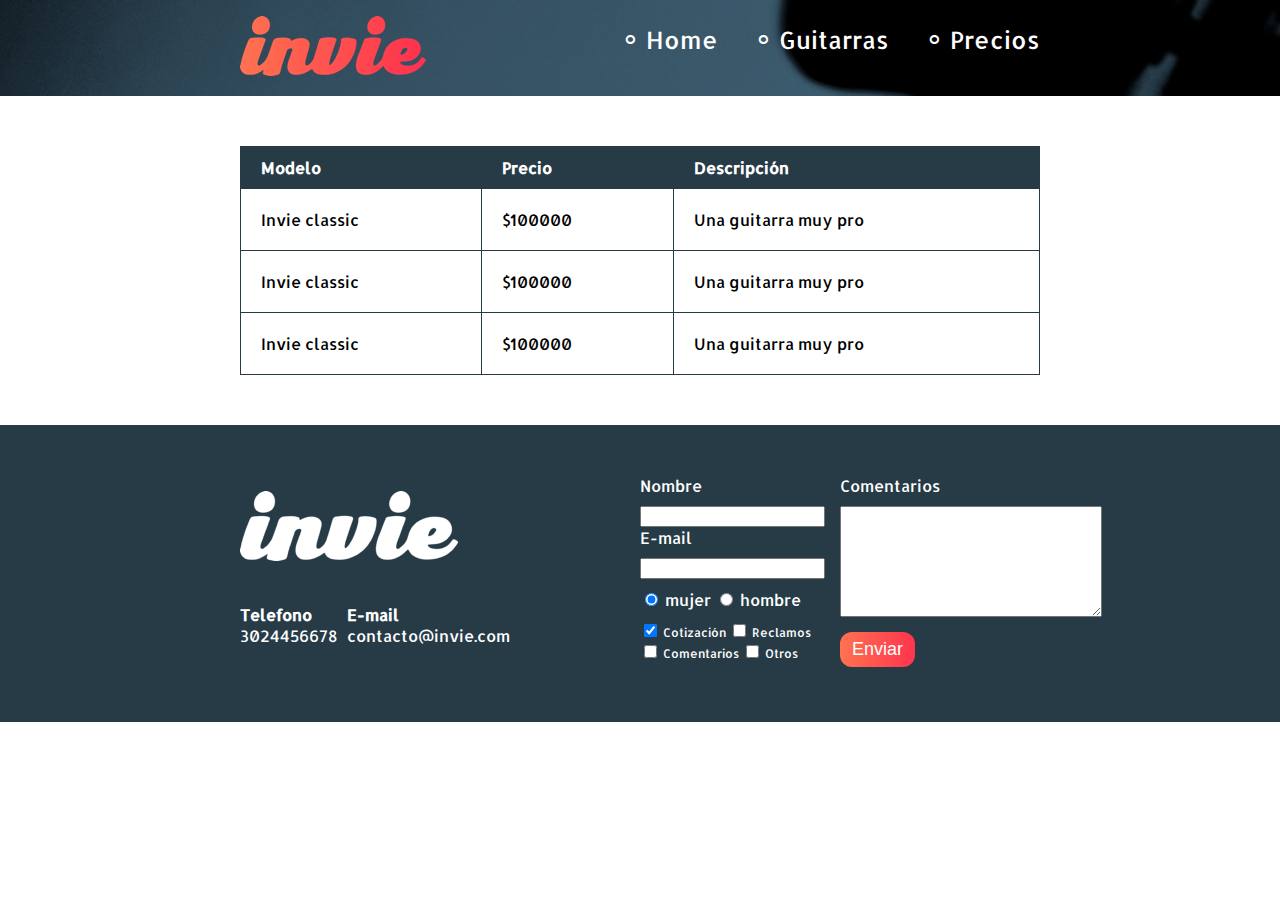
<file: front end/precios.html>
<!DOCTYPE html>
<html>
  <head>
    <title>Precios de tus mejores guitarras!!</title>
    <meta charset="utf-8"/>
    <link href='https://fonts.googleapis.com/css?family=Montserrat:400,700|Allerta' rel='stylesheet' type='text/css'>
    <link rel="stylesheet" href="css/invie.css"/>
  </head>
  <body>
    <header id="header" class="header  background"> <!-- header -->
      <div class="contenedor">
      <figure class="logotipo"> <!-- logotipo -->
        <img src="images/invie.png" width="186" height="60" alt="Invie logotipo"/>
      </figure>
      <nav class="menu"> <!-- menu -->
        <ul>
          <li>
            <a href="index.html">Home</a>
          </li>
          <li>
            <a href="index.html#guitarras">Guitarras</a>
          </li>
          <li>
            <a href="precios.html">Precios</a>
          </li>
        </ul>
      </nav>
    </div>
    </header>
    <section class="tabla">
      <div class="contenedor">
        <table>
          <thead>
            <tr>
              <th>Modelo</th>
              <th>Precio</th>
              <th>Descripción</th>
            </tr>
          </thead>
          <tbody>
            <tr>
              <td>Invie classic</td>
              <td>$100000</td>
              <td>Una guitarra muy pro</td>
            </tr>
            <tr>
              <td>Invie classic</td>
              <td>$100000</td>
              <td>Una guitarra muy pro</td>
            </tr>
            <tr>
              <td>Invie classic</td>
              <td>$100000</td>
              <td>Una guitarra muy pro</td>
            </tr>
          </tbody>
        </table>
      </div>
    </section>
    <footer class="footer">
      <div class="contenedor">
        <div class="contacto">
          <img src="images/invie-white.png" alt="logotipo blanco"/>
          <a href="tel:+573024456678"><strong>Telefono</strong> <span>3024456678</span></a>
          <a href="mailto:contacto@invie.com"><strong>E-mail</strong> <span>contacto@invie.com</span></a>
        </div>
        <form class="formulario">
          <div class="col1">
            <label for="nombre">Nombre</label>
            <input type="text" required id="nombre" name="nombre"/>
            <label for="email">E-mail</label>
            <input type="email" required id="email" name="email"/>
            <div class="sexo">
              <label for="mujer">
                <input type="radio" id="mujer" checked name="sexo" value="mujer"> mujer
              </label>
              <label for="hombre">
                <input type="radio" id="hombre" name="sexo" value="hombre"> hombre
              </label>
            </div>
            <div class="intereses">
              <label for="cotizacion">
                <input type="checkbox" checked id="cotizacion" name="intereses" value="cotizacion"> Cotización
              </label>
              <label for="reclamos">
                <input type="checkbox" id="reclamos" name="intereses" value="reclamos"> Reclamos
              </label>
              <label for="comentarios">
                <input type="checkbox" id="comentarios" name="intereses" value="comantarios"> Comentarios
              </label>
              <label for="otros">
                <input type="checkbox" id="otros" name="intereses" value="otros"> Otros
              </label>
            </div>
          </div>
          <div class="col2">
            <label for="comentarios">Comentarios</label>
            <textarea name="comantarios" id="comentarios" cols="30" rows="7"></textarea>
            <input type="submit" value="Enviar" class="button"/>
          </div>
        </form>
      </div>
    </footer>
  </body>
</html>
</file>
<file: front end/css/invie.css>
/** {
  width: tamaño;
  height: tamaño;
  padding: 10px;
  padding-top: 10px;
  padding-right: 13px;
  padding-left: 15px;
  padding-bottom: 5px;
  padding: 10px 13px 5px 15px;
  margin: 10px;
  margin-top: 10px;
  margin-right: 13px;
  margin-left: 15px;
  margin-bottom: 5px;
  margin: 10px 13px 5px 15px;
  border: 2px solid red;
}*/

body {
  font-family: 'Allerta', sans-serif;
  margin: 0;

}

 table{

   width: 100%;
 }
   th {
     background: #273b47;
     color: white;
     text-align: left;
   }

   th{
padding: 10px 20px;
   }
   td{

     padding: 20px;
   }

   table, td, th{
     border: 1px solid #273b47;
     border-collapse: collapse;
   }
   input, textarea{
     outline: 0;
   }
input:focus, textarea:focus{
  background: lightgray;
}
.contenedor {
  max-width: 800px; /*puede colocarse width, pero para que el ancho se adapte a la pagina automaticamente en responsive preferiblemente se usa max-width para ahorrar codigo*/
  margin: auto;
  position: relative;

}
.background{
  background-image: url('../images/background.png');
  background-size: cover;
}
.button {
  border-radius: 12px;
  border: none;
  background: #fd324e;
  color: white;
  padding: 7px 12px;
  font-size: 18px;
  background: linear-gradient(to left,#fe344e, #ff7250);
  cursor: pointer;
  text-decoration: none;
  transi
}

.titulo {
  font-family: 'Montserrat', sans-serif;
  font-size: 70px;
  margin-bottom: 0;
  margin-top: 70px;
}

.title-a {
  font-size: 24px;
  margin-top: 0;
}

.titulo span{
  text-decoration: underline;
}
.title-b {
  font-size: 50px;
  margin-bottom: 20px;
}

.guitarras {
  color: #1F313C;
  margin-bottom: 60px;

}

.guitarras h2 {
  font-family: 'Montserrat', sans-serif;
  font-size: 35px;
}


.portada {

  color: white;
  padding: 20px;
  height:500px;
}

.portada button {
  margin-bottom: 70px;
}


.menu {
  font-size: 24px;
  display: inline-block;
  position: absolute;
  right: 0;
}

.menu li {
  display: inline-block;
  margin-left: 30px;
}
.menu li:before{
  content:'∘';
  font-size: 30px;
  line-height: 20px;
  color: white;
}
.menu a{
color: white;
text-decoration: none;

}
.logotipo {
  display: inline-block;
  margin-left: 0;
}

.guitarra {
  margin: 10px 10px 40px 10px;
  padding: 10px;
  /*overflow: hidden;*/
  border: 1px solid #1F313C;
  border-radius: 8px;

}
.guitarra ol {
  padding: 0;
}
.guitarra.b{
  height: 190px;
}


.derecha {
  float: right;
  position: relative;
  top: -127px;
}

.izquierda {
  float: left;
  position: relative;

}

.contenedor-guitarra-a {
  padding-left: 20px;
}
.contenedor-guitarra-b {
  margin-left: 370px;
  position: relative;
  bottom: 90px;

}

.header {
  position: relative;
}


.footer {
  background: #273b47;
  padding: 50px 10px;
}

.contacto {
  display: flex;
  width: 300px;
  flex-wrap: wrap;
  align-items: center;
}

.contacto img {
  display: block;
}

.contacto strong {
  display: block;
}

.contacto a {
  color: white;
  text-decoration: none;
  margin: 10px 10px 10px 0;
}


.footer .contenedor {
  display: flex;
  justify-content: space-between;
}


.formulario {
  display: flex;
  width: 400px;
  color: white;

}



.col1, .col2 {
  display: flex;
  flex-direction: column;
}

.col1 {
  margin-right: 15px;
}
.col2 {
  align-items: flex-start;
}
.col2 .button{
  margin-top: 15px;
}

.intereses label {
  font-size: 12px;
}

.formulario label, .sexo, .intereses {
  margin-bottom: 10px;
}


.sexo {
  margin-top: 10px;
}

.tabla{
  margin: 50px; 0px;
}

@media screen and (max-width: 800px){ /*media querie externo*/
  .titulo{
    font-size: 45px;
    margin-top: 30px;

  }
  .title-a{

   font-size: 18px;

  }
  .portada{
    height: auto;
  }
  .portada .button{
    margin-bottom: 30px;
    display: inline-block;
  }
  .guitarras {

    text-align: center;

    position:relative;
  }
  .izquierda, .derecha{
    float: none; /* revertir efecto del float*/
   position: static;/*revertir efecto de position*/
  }
  .title-b{
    margin:0;
  }
  .guitarra li{

    list-style: none; /*quitar stilos de lista*/
  }
  .guitarra.b{
    height: auto;
  }
  .contenedor-guitarra-b{
    position: static;
    margin:0;
  }
  .contenedor-guitarra.a{
    padding: 0;
  }
}
@media screen and (max-width: 650px){
  .header{
    text-align: center;
}
.logotipo{
  margin: 0;
}
  .menu{
position: static;


  }
  .menu li:first-child{

    margin-left: 0;
  }
  menu ul{
    padding: 0;
  }

  }
  @media screen and (max-width: 767px){
    .footer .contenedor{
      display: block;
    }
    .contacto{
      margin: 0 auto;
    }
    .formulario{
      display: block;
      margin:  auto;
      width: 300px;
    }
    .intereses label{
      display: block;
      font-size: 16px;

    }
    .col1{
      margin: 0;
    }

    input[type="text"],
    input[type="email"] {  /*selector de atributo*/
      font-size: 16px;
      padding: 5px;
    }
    textarea{
      width:100%;
    }
    input[type="radio"],
    input[type="checkbox"] {
      zoom: 1.5;
    }
  }


  @media screen and (max-width: 500px){
    .menu li{
      display: block;
      margin:0;
      padding: 8px 0;
      border-bottom: 1px solid white;
    }
    .menu li:before{

      display: none;
    }
    .menu li:first-child{
      border-top: 1px solid white;
    }
    .portada{
      text-align: center;
    }
    .titulo{
      font-size: 30px;
    }
    .title-a{
      font-size: 16px;
    }
    .guitarra img{
      width: 200px;
    }
    .title-b{
      font-size: 30px;
    }

  }
</file>
<file: front end/css/media-querie.css>
body{

}
</file>
<file: loso/css/style.css>
*{
  margin: 0;
  padding: 0;
}

body{
  font-family: "Raleway", sans-serif !important;
  overflow-y: scroll;
  overflow-x: hidden;
}

p{
  font-size: 14px;
}


.section-title{
  padding-top: 90px;
  padding-bottom: 50px;

}
.section-title h2 {

  position: relative;
  text-align: center;
  color: #333;
  font-size: 30px;
  font-weight: 400;
  text-transform: uppercase;
}


.section-title h2:after{

  content:"";
  position: absolute;
  bottom: -20px;
  left: 50%;
  width: 60px;
  height: 1px;
  background-color: #129CF3;
  margin-left: -30px;


}
.section-title p{

  color: #333;
  font-size: 18px;
  line-height: 28px;
  font-weight: 300;
  text-align: center;
  margin-top: 45px;
}

/* Navigation */

.navbar-default{
  background-color: transparent;
  border-color: #444;
  z-index: 110;
  transition: 1s;
  -moz-transition: 1s;
  -o-transition: 1s;
  -webkit-transition: 1s;
}

.navbar-default .navbar-nav > li >a{
  color:  #b5b5b5 !important;
  font-family: "raleway", sans-serif !important;
    transition: 1s;
  -moz-transition: 1s;
  -o-transition: 1s;
  -webkit-transition: 1s;
}
.navbar-default .navbar-nav > li >a:hover{
color: #129Cf3;
}
.navbar-default .navbar-nav > li >a:focus{
  color: #b5b5b5;
}

.navbar-brand {
  padding: 9px 15px !important;
}

.navbar-brand img{
  transition: 1s;
  -moz-transition: 1s;
  -o-transition: 1s;
  -webkit-transition: 1s;
}

.navbar-default .navbar-nav > .active >a,
.navbar-default .navbar-nav > .active >a:focus{
  color:#129Cf3 !important;
  background-color: transparent !important;
}

.navbar-default .navbar-nav > .active >a:hover{
  color: #129Cf3 !important;
}
/* Header */

.header {

  background-image: url("../images/header-bg.jpg");
  background-attachment: fixed;
  background-repeat: no-repeat;
  background-position: 50% 50%;
  background-size: cover;
  -moz-background-size: cover;
  -o-background-size: cover;
  -webkit-background-size: cover;
}

.header-overlay{
  background-color: rgba(31, 31, 31, 0.75);


}

.logo{

  padding-bottom: 50px;

}

.header-text{

  color: #fff;
  font-size: 35px;
  font-weight: 300;
  line-height:45px;
  padding-top:30px;
  text-transform: uppercase;

}

.header-text p{

    color:#fff;
    font-size: 17px;
    line-height: 28px;
    font-weight: 300;
    text-transform: capitalize;
}

.header-btns {

    margin-top:90px;
    margin-bottom: 50px;
}

.btn-download,
.btn-download:focus,
.btn-download:active,
.btn-download:visited
{
  background: transparent;
  border-color: #129CF3 !important;
  padding-top: 10px;
  padding-bottom: 10px;
  padding-left: 30px;
  padding-right: 30px;
  font-size: 19px;
  text-transform: uppercase;
  border-radius: 3px;
  transition: 1s;
  -webkit-transition: all 1s;
  -moz-transition: all 1s;
  -o-transition: all 1s;
}

.btn-download:hover{

  background-color: #129CF3;
  color: #fff;
}

.header-iphone img{


  width: 100%;
}


.btn-tour,
.btn-tour:focus,
.btn-tour:active,
.btn-tour:visited
{
  color: #A9ADB0;
  margin-left: 20px;
  text-transform: uppercase;
  font-size: 19px;
  font-weight: 500;
  background: transparent;
  transition: all 1s;
  -webkit-transition: all 1s;
  -moz-transition: all 1s;
  -o-transition: all 1s;
}
.btn-tour:hover{
  color: #ffffff !important;
}


.btn-tour i{
  font-size: 20px;
  padding-left: 5px;
  color: #129CF3;
}



/* About us */

.choose-us-wrapper{

  padding-top: 50px;
}

.about-iphone img{
  margin-top: 8px;
}

.choose-us-title{
  padding-bottom: 50px;
}
.choose-us-title h2{
  text-transform: uppercase;
  font-weight: 800;
  font-size: 30px;
  line-height:37px;
  position: relative;
}
.choose-us-title h2:after{
content: "";
position: absolute;
bottom: -12px;
left:0;
width: 70px;
height: 1px;
background-color: #129CF3;

}

.choose-us-title p{
  margin-top: 40px;
  font-size: 19px;
  line-height: 24px;
}
.choose-us-item {
  position: relative;
  padding-bottom: 4px;
  padding-left: 80px;
}

.choose-us-item div{
position: absolute;
top: 0;
left: 0;

}

.choose-us-item div i{

  font-size: 55px;
  color:#129CF3;
  transition: all 1s;
  -webkit-transition: all 1s;
  -o-transition: all 1s;
  -moz-transition: all 1s;
}
.choose-us-item h3{

  color: #343434;
  text-transform: uppercase;
  font-size: 20px;
  font-weight: 800;
}
.choose-us-item p{
  color: #727272;
  font-size: 15px;

}

/* Testimonals */

.testimonial{

  background-image: url("../images/testimonial-bg.jpg");
  background-attachment: fixed;
  background-repeat: no-repeat;
  background-size:cover;
  -moz-background-size:cover;
  -o-background-size:cover;
  -webkit-background-size:cover;


}

.testimonial-overlay{

background-color: rgba(31,31, 31, 0.75);
padding-top: 80px;
padding-bottom: 80px;

}

.carousel-indicators{
bottom: -16px;
}

.carousel-inner .item img{
    border: 2px solid #129CF3;
    border-radius:50%;
    padding: 3px;
}

.testimonial-caption{
padding-bottom: 70px;
}

.testimonial-caption h2{
color: #129Cf3;
text-transform: uppercase;
font-weight: 900;
font-size: 30px;
margin-top: 35px;
}

.testimonial-caption h4{
  color: #129CF3;
}

.testimonial-caption span{

color: #d8d8d8;
font-style: italic;
font-weight:300;

}

.testimonial-caption p{
  color: #d8d8d8;
  font-size:18px;
  line-height: 27px;
  padding-top:20px;
}

 /* Features */


.features-inner-wrapper{

padding-top: 30px;
padding-bottom: 70px;
 }

 .left-feature-item{

  position: relative;
  padding-right: 90px;
  margin-bottom: 65px;
  text-align: right;
  margin-top: 35px;

 }

 .left-feature-item-icon{

  position: absolute;
  right: 0;
  top: -8px;
  font-size: 40px;
  color: #129CF3;
  width: 90px;
  height: 90px;
  text-align: center;
 }

.left-feature-item h3{

text-transform: uppercase;
font-size:25px;
font-weight:700;
margin-bottom:21px;
color: #333;

}

.left-feature-item p{

  color: #333;
  font-size:16px;
  font-weight: 300;
  line-height: 25px;
}

.feature-iphone img{

width: 100%;

}

.right-feature-item {

  position: relative;
  padding-left: 90px;
  margin-bottom:65px;
  margin-top: 35px;
  text-align: left;
}

.right-feature-item-icon{

  position: absolute;
  left: 0;
  top: -8px;
  font-size: 40px;
  color: #129CF3;
  width: 90px;
  height:90px;
  text-align: center;


}

.right-feature-item h{
  text-transform: uppercase;
  font-size:25px;
  font-weight: 700;
  margin-bottom: 21px;
  color: #333;
}

.right-feature-item p{
  color: #333;
  font-size:16px;
  font-weight: 300;
  line-height: 25px;
}

/* Purchase Now */

.purchase-now{

  background-color: #1a1a1a;
  padding-top:100px;
  padding-bottom:100px;

}

.purchase-now p{

  color:#dfdfdf;
  font-size: 18px;
  font-weight: 300;
  

}

.btn-purchase-now,
.btn-purchase-now:active,
.btn-purchase-now:focus,
.btn-purchase-now:visited{

  background-color:#129CF3;
  border: 1px solid #129CF3;
  color: #fff;
  border-radius: 3px;
  padding:15px 35px;
  text-transform: uppercase;
  transition: 1s;
  -moz-transition: 1s;
  -o-transition: 1s;
  -webkit-transition: 1s;


}

.btn-purchase-now:hover{

  background-color:#1274B1;
  border-color: #316b90;
}

/* Counter */

.counter{
  background-image: url("../images/counter-bg.jpg");
  background-repeat:no-repeat;
  background-attachment: fixed;
  background-size: cover;
  -moz-background-size: cover;
  -o-background-size: cover;
  -webkit-background-size: cover;
  background-position: 50% 60%;
}

.counter-overlay{
  padding-top: 120px;
  padding-bottom:120px;
  background: rgba(0, 0, 0, 0.4);
}

.counter-item i{

  color:#129cf3;
  font-size:60px;
}

.counter-item h2{
  font-family: "Source Sans Pro", sans-serif;
  color: #d7dadb;
  font-weight: 700;
  text-transform:uppercase;
  font-size:35px;
  margin-top:15px;
  margin-bottom:1px;
}

.counter-item p{
  color: #d7dadb;
  font-size:20px;
  margin-top:0;
  font-weight:300;
  text-transform: uppercase;
  font-family: "Source Sans Pro", sans-serif;
}

/* Donwload now */
.download-now img{

  width: 100%;
}

.available-on{

  background-color: #1a1a1a;
  margin-top:-8px;
  position: relative;

}

available-title{
  padding-top: 75px;

}
.available-title h2{
  color:#fff;
  font-size: 30px;

}

.available-title p{
  color: #b5b5b5;
  
}

.no-padding{
  padding-left: 0 !important;
  padding-right: 0 !important;
}

.available-on-item{
text-align: center;
border-left: 1px solid #0f1217;
min-height: 230px;
padding-bottom: 15px;
position: relative;
transition: 1s;
-moz-transition: 1s;
-o-transition: 1s;
-webkit-transition: 1s;

}

.available-on-item:hover{
background-color: #121212;

}

.available-on-item i{

  color:#129CF3;
  text-align: center;
  opacity: 1;
  font-size: 40px;
  padding-top: 90px;
  transition: 1s;
  -moz-transition: 1s;
  -o-transition: 1s;
  -webkit-transition: 1s;

}

.available-on-item:hover i{
  opacity: 0;
}

.available-on-inner{
  position: absolute;
  bottom: 93px;
  right: 50px;
  width: 100px;
  opacity:0;
  transition: 1s;
  -moz-transition: 1s;
  -o-transition: 1s;
  -webkit-transition: 1s;
}

.available-on-inner h2{
  text-align: center !important;
  font-weight: 300;
  color: #d7dadb;
  font-size: 16px;
}

.available-on-item:hover div.available-on-inner{
opacity: 1;
}

  /* Contact us */

.contact-us-form .form-control{

    display: block;
    width: 100%;
    height: 50px;
    padding: 6px 12px;
    font-size: 14px;
    line-height: 21px;
    color: #555;
    background-color: transparent;
    border: 1px solid #aeaeae;
    border-radius: 3px;
    margin-bottom: 15px;
    opacity: .8;
    outline: 0px !important;
    transition: 1s;
    -moz-transition: 1s;
    -o-transition: 1s;
    -webkit-transition: 1s;
  }

  #message {
    height: 117px;
    resize: none;

  }

  .submit-btn,
  .submit-btn:active,
  .submit-btn:focus,
  .submit-btn:visited {

    background-color: transparent;
    border: 1px solid #129CF3 !important;
    border-radius: 4px;
    width: 100%;
    height: 50px;
    text-transform: uppercase;
    font-size: 18px;
    color: #129CF3;
    transition: 1s;
    -moz-transition: 1s;
    -o-transition: 1s;
    -webkit-transition: 1s;
  }

  .submit-btn:hover{

    background: #129cf3 !important;
    color: #fff;
    border-color: #129CF3
  }

  .social-icons{

    padding-top: 50px;
    padding-bottom:70px;
    text-align: center;

  }


  .soial-icons ul li{
    margin:0;
    padding: 0;
    text-align: center;
  }

  .social-icons ul li{
    list-style: none;
    display: inline;
    padding-left: 10px;
  }

  .social-icons ul li a{

    text-decoration: none;
    display: inline-block;
    text-align: center;
    border: 1px solid #9d9d9d;
    border-radius: 3px;
    width: 45px;
    height: 45px;
    line-height: 49px;
    color: #9d9d9d;
    transition: 1s;
    -moz-transition: 1s;
    -o-transition: 1s;
    -webkit-transition: 1s;
  }

  

  .social-icons ul li a:hover{
    background: #129Cf3;
    border:  1px solid #129cf3;
    color: #fff;

  }

  .social-icons ul li a i{
    font-size: 20px;
  }

    /* footer */

    .footer{
      background-color: #1a1a1a;
      padding-bottom: 35px;
      padding-top: 35px;
      border-bottom: 3px solid #129cf3;
    }

    #copyright{
      width: 50%;
    }

    #copyright p{
      color: #8c888A;
      font-weight: 600;
      font-size: 15px;
      text-transform: uppercase;
    }
    #copyright p a{
      text-decoration: none;
      color: #129CF3;


    }

    .scroll-top {
      text-align: right;

    }

    .scroll-top a {

      background-color: #129CF3;
      padding: 25px;
    }

    .scroll-top a i{
      color: #fff;
      font-size: 25px;

        }
</file>
<file: loso/css/responsive.css>
/* Small */

@media only screen and (max-width: 767px){

.navbar-default{
    background-color: #fff !important;
    border-color: #e6e6e6 !important;

}
        .about-iphone img{
            width: 100%;
        }
        
        .purchase-now .col-md-3{
        
            text-align: center;
            padding-top: 50px;
        }

}

/* Small and Tablets*/

@media only screen and (max-width: 768px){

    .header-iphone{
        display: none;

    }
    
    .header-text, .header-btns{
        text-align: center;
    }

}

/* medium devices, desktop */

@media only screen and (min-width: 992px){

    

}

/* Large Devices, wide screen */

@media only screen and (min-width: 1200px){

    

}
</file>
<file: Curriculum/css/style.css>
.header{
    background-image: url(../img/background.jpg);
    background-attachment: fixed;
    background-color: #026bf3;
    background-size: cover;
    background-repeat: no-repeat;
    
}

.header-overlay{
    background-color: rgba(31, 31, 31, 0.75);
}
.name{
    color: #fff !important;
    text-align: center;
   margin-top: 100px;
    margin-left: 70px;
}

.img{
    border-radius: 150px;
    margin: 57px;
    margin-left: 80px;
    border-style: solid;
    border-width: 2px;
    border-color: #fff;
}


i{
    color: #084B8A;
}

.local{
    text-align: center;
}

p{
    font-weight: 500;
}

.descripcion{
    padding-top: 20px;
}

.contacto h2{
    text-align: center;
}

.contacto p{
    margin-top: 10px;
    margin-left: 90px;
    font-size: 14px;

}

.perfil{
    text-align: justify;
    padding-top: 20px;
}
 
.perfil h2{
    text-align: center;
}
.perfil p{
    margin-top: 20px;
    font-size: 16px;
    text-indent: 20px;
    
}

.habilidades{
    margin-top: 30px;
    background-color: #222121;
    padding-bottom: 50px;
}
.title{
    margin-top: 20px;
    color: #fff;
    text-align: center;
    margin-bottom: -10px;
}
.habilidades h2{
    text-align: center;
    color: #fff;
    transition: 1s;
   
}

.habilidades h3{
    color: #fff;
    text-align: center;
    margin-top: 30px;
    margin-bottom: 30px;
}

.habilidades p{
    color: #fff;

}


      
.habilidades h2:hover{
    color: #222121;
   
}

.habilidades div i{
    font-size: 80px;
    margin-top: 45px;
    
}

.fa-html5{
     color: #F35E07;
     transition: 1s;
}

.fa-html5:hover{
    transform: scale(2);
    color: #E2802A;
    animation-name: rainbowh;
    animation-duration: 1.5s;
    animation-fill-mode: forwards;

}
@keyframes rainbowh{
    0%{
        color: #F35E07;
    }
    50%{
        color: #fff;
    }
    100%{
        color: #E2802A
    }
}
.fa-css3-alt{
    color: #41A2F6;
    margin-left: -30px;
    transition: 1s;

}
.fa-css3-alt:hover{
 transform: scale(2);
    color: #41A2F6;
    animation-name: rainbowc;
    animation-duration: 1.5s;
    animation-fill-mode: forwards;

}
@keyframes rainbowc{
    0%{
        color: #084B8A;
    }
    50%{
        color: #fff;
    }
    100%{
        color: #41A2F6;
    }
}
.fa-js{
    color: #F3C655;
    margin-left: -70px;
    transition: 1s;
}
.fa-js:hover{
    transform: scale(2);
    color: #41A2F6;
    animation-name: rainbowj;
    animation-duration: 1.5s;
    animation-fill-mode: forwards;
}

@keyframes rainbowj{
     0%{
        color: #F3C655;
    }
    50%, 70%{
        color: #fff;
    }
    100%{
        color: #F3C645;
    }

}
.progress{
    margin-top: 80px;

}
.pro-css{
    margin-top: 130px;
}
.pro-js{
    margin-top: 110px;
}
.frmk{
    margin-left: 40px;
    margin-top: 40px;
 

    
}



.fa-php{
    margin-left: -30px;
    margin-top: 15px !important;
    transition: 1s;
}
.fa-php:hover{
    transform: scale(2);
    color: #41A2F6;
}
.pro-php{
    margin-top: 100px;
}

.frame p{
    color: #fff;
    margin-top: 73px;
    
}
.frmk{
    margin-top: -10px;
    margin-left: -5px;
}

.estudios{
    padding-top: 30px;
}
.estudios h2{
    text-align: center;
    margin-top: 20px;
}



.certificaciones2{
    margin-top: 20px;
}

.idiomas{
    margin-top: 50px;
    padding-top: 40px;
    padding-bottom: 50px;
    text-align: center;
    background-color: #222121;
    color: #fff;

}

.idiomas h3{
    padding-top: 56px;
    
}


.idiomas p{
    margin-top: 65px;
}

.pro{
    margin-top: -10px;
}

.card{
  
    box-shadow: 0 10px 20px rgba(0,0,0,0.19), 0 6px 6px rgba(0,0,0,0.23);
}
.platzi{
    padding-top: 20px;
}
.udemy{
    padding-top: 20px;
}

.ven{
    padding-top: 20px;
    padding-bottom: 20px;
}
</file>
<file: Curriculum/css/brands.min.css>
/*!
 * Font Awesome Free 5.2.0 by @fontawesome - https://fontawesome.com
 * License - https://fontawesome.com/license (Icons: CC BY 4.0, Fonts: SIL OFL 1.1, Code: MIT License)
 */
@font-face{font-family:"Font Awesome 5 Brands";font-style:normal;font-weight:normal;src:url(../webfonts/fa-brands-400.eot);src:url(../webfonts/fa-brands-400.eot?#iefix) format("embedded-opentype"),url(../webfonts/fa-brands-400.woff2) format("woff2"),url(../webfonts/fa-brands-400.woff) format("woff"),url(../webfonts/fa-brands-400.ttf) format("truetype"),url(../webfonts/fa-brands-400.svg#fontawesome) format("svg")}.fab{font-family:"Font Awesome 5 Brands"}
</file>
